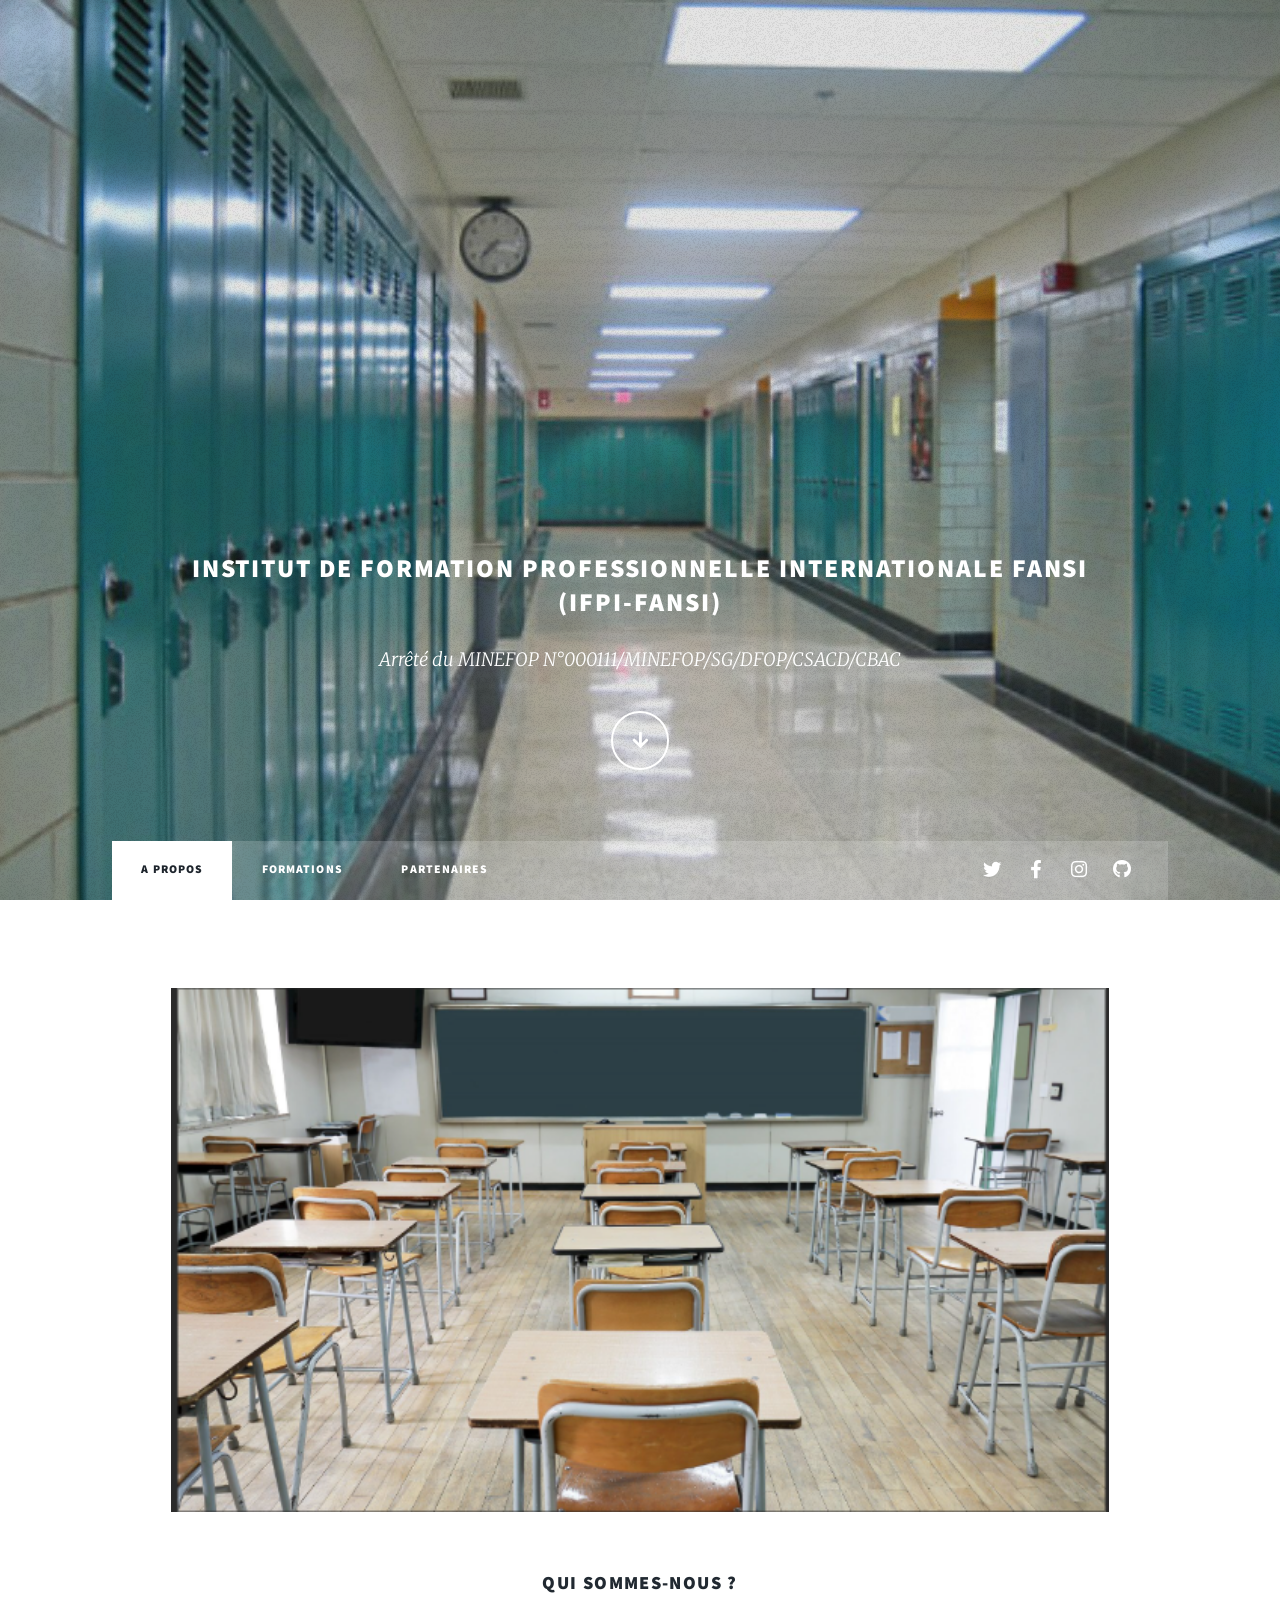
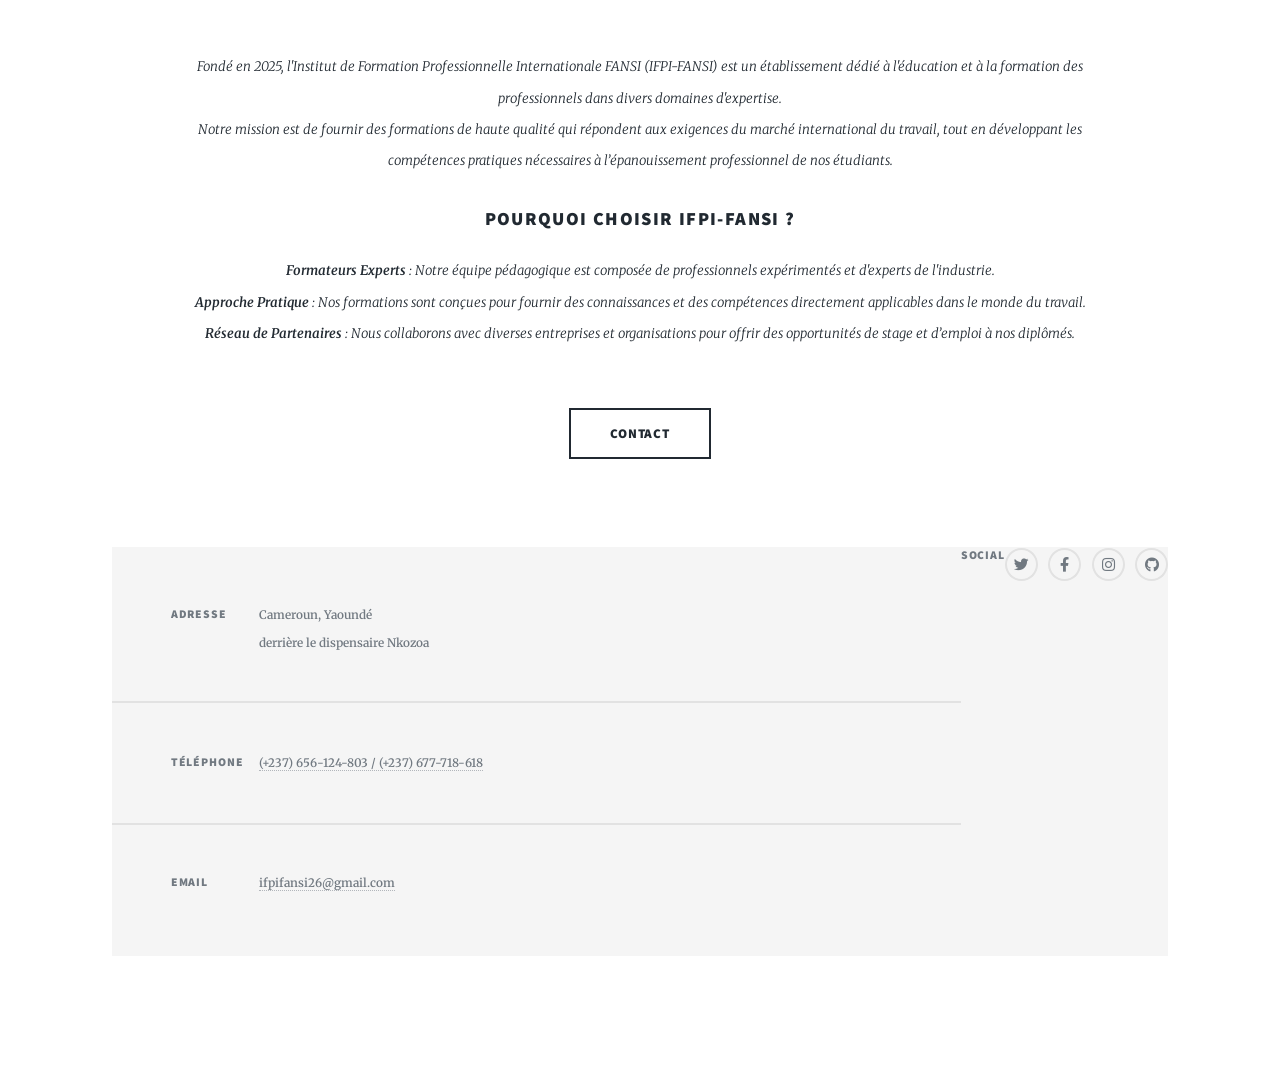
<file: index.html>
<!DOCTYPE HTML>
<!--
	Massively by HTML5 UP
	html5up.net | @ajlkn
	Free for personal and commercial use under the CCA 3.0 license (html5up.net/license)
-->
<html>
	<head>
		<title>Massively by HTML5 UP</title>
		<meta charset="utf-8" />
		<meta name="viewport" content="width=device-width, initial-scale=1, user-scalable=no" />
		<link rel="stylesheet" href="assets/css/main.css" />
		<noscript><link rel="stylesheet" href="assets/css/noscript.css" /></noscript>
	</head>
	<body class="is-preload">
		

		<!-- Wrapper -->
			<div id="wrapper" class="fade-in">

				<!-- Intro -->
					<div id="intro">
						<h2>INSTITUT DE FORMATION PROFESSIONNELLE INTERNATIONALE FANSI 
<br />
						(IFPI-FANSI)</h2>
						<p>Arrêté du MINEFOP N°000111/MINEFOP/SG/DFOP/CSACD/CBAC</p>
						<ul class="actions">
							<li><a href="#header" class="button icon solid solo fa-arrow-down scrolly">Continue</a></li>
						</ul>
					</div>

				<!-- Header -->
					<header id="header">
						<a href="index.html" class="logo">A PROPOS</a>
					</header>

				<!-- Nav -->
					<nav id="nav">
						<ul class="links">
							<li class="active"><a href="index.html">A PROPOS</a></li>
							<li><a href="generic.html">FORMATIONS</a></li>
							<li><a href="elements.html">PARTENAIRES</a></li>
						</ul>
						<ul class="icons">
							<li><a href="#" class="icon brands fa-twitter"><span class="label">Twitter</span></a></li>
							<li><a href="#" class="icon brands fa-facebook-f"><span class="label">Facebook</span></a></li>
							<li><a href="#" class="icon brands fa-instagram"><span class="label">Instagram</span></a></li>
							<li><a href="#" class="icon brands fa-github"><span class="label">GitHub</span></a></li>
						</ul>
					</nav>

				<!-- Main -->
					<div id="main">

						<!-- Featured Post -->
							<article class="post featured">
								<header class="major">
									<a href="#" class="image main"><img src="images/pic00.png" alt="" /></a>
									<h3><a href="#">Qui sommes-nous ?</a></h3>
									<p><br />Fondé en 2025, l'Institut de Formation Professionnelle Internationale FANSI (IFPI-FANSI) 
										est un établissement dédié à l'éducation et à la formation des professionnels dans divers domaines d'expertise. 
										<br />Notre mission est de fournir des formations de haute qualité qui répondent aux exigences du marché international du travail,
										 tout en développant les compétences pratiques nécessaires à l’épanouissement professionnel de nos étudiants.</p>
									<h3><a href="#">Pourquoi Choisir IFPI-FANSI ?</a></h3>
									<p><b>Formateurs Experts</b> : Notre équipe pédagogique est composée de professionnels expérimentés et d'experts de l'industrie.
<br /><b>Approche Pratique</b> : Nos formations sont conçues pour fournir des connaissances et des compétences directement applicables dans le monde du travail.
<br /><b>Réseau de Partenaires</b> : Nous collaborons avec diverses entreprises et organisations pour offrir des opportunités de stage et d’emploi à nos diplômés.</p>
										 

								</header>
								
								<ul class="actions special">
									<li><a href="#" class="button large">Contact</a></li>
								</ul>
							</article>

						<!-- Posts -->

					</div>

				<!-- Footer -->
					<footer id="footer">
							<section class="split contact">
							<section class="alt">
								<h3>Adresse</h3>
								<p><b>Cameroun, Yaoundé<br />
								derrière le dispensaire Nkozoa</b></p>
							</section>
							<section>
								<h3>Téléphone</h3>
								<p><a href="#"> <b>(+237) 656-124-803 / (+237) 677-718-618</b></a></p>
							</section>
							<section>
								<h3>Email</h3>
								<p><a href="#"><b>ifpifansi26@gmail.com</b></a></p>
							</section>
							</section>
	
					
								<h3>Social</h3>
								<ul class="icons alt">
									<li><a href="#" class="icon brands alt fa-twitter"><span class="label">Twitter</span></a></li>
									<li><a href="#" class="icon brands alt fa-facebook-f"><span class="label">Facebook</span></a></li>
									<li><a href="#" class="icon brands alt fa-instagram"><span class="label">Instagram</span></a></li>
									<li><a href="#" class="icon brands alt fa-github"><span class="label">GitHub</span></a></li>
								</ul>
							</section>
						</section>
					</footer>

				<!-- Copyright -->
					<div id="copyright">
						<ul><li>&copy; Copyright © 2025 | Designed by SEUTCHIE Ivana</li><li>Power by: <a href="https://html5up.net">HTML5 UP</a></li></ul>
					</div>

			</div>

		<!-- Scripts -->
			<script src="assets/js/jquery.min.js"></script>
			<script src="assets/js/jquery.scrollex.min.js"></script>
			<script src="assets/js/jquery.scrolly.min.js"></script>
			<script src="assets/js/browser.min.js"></script>
			<script src="assets/js/breakpoints.min.js"></script>
			<script src="assets/js/util.js"></script>
			<script src="assets/js/main.js"></script>

	</body>
</html>
</file>
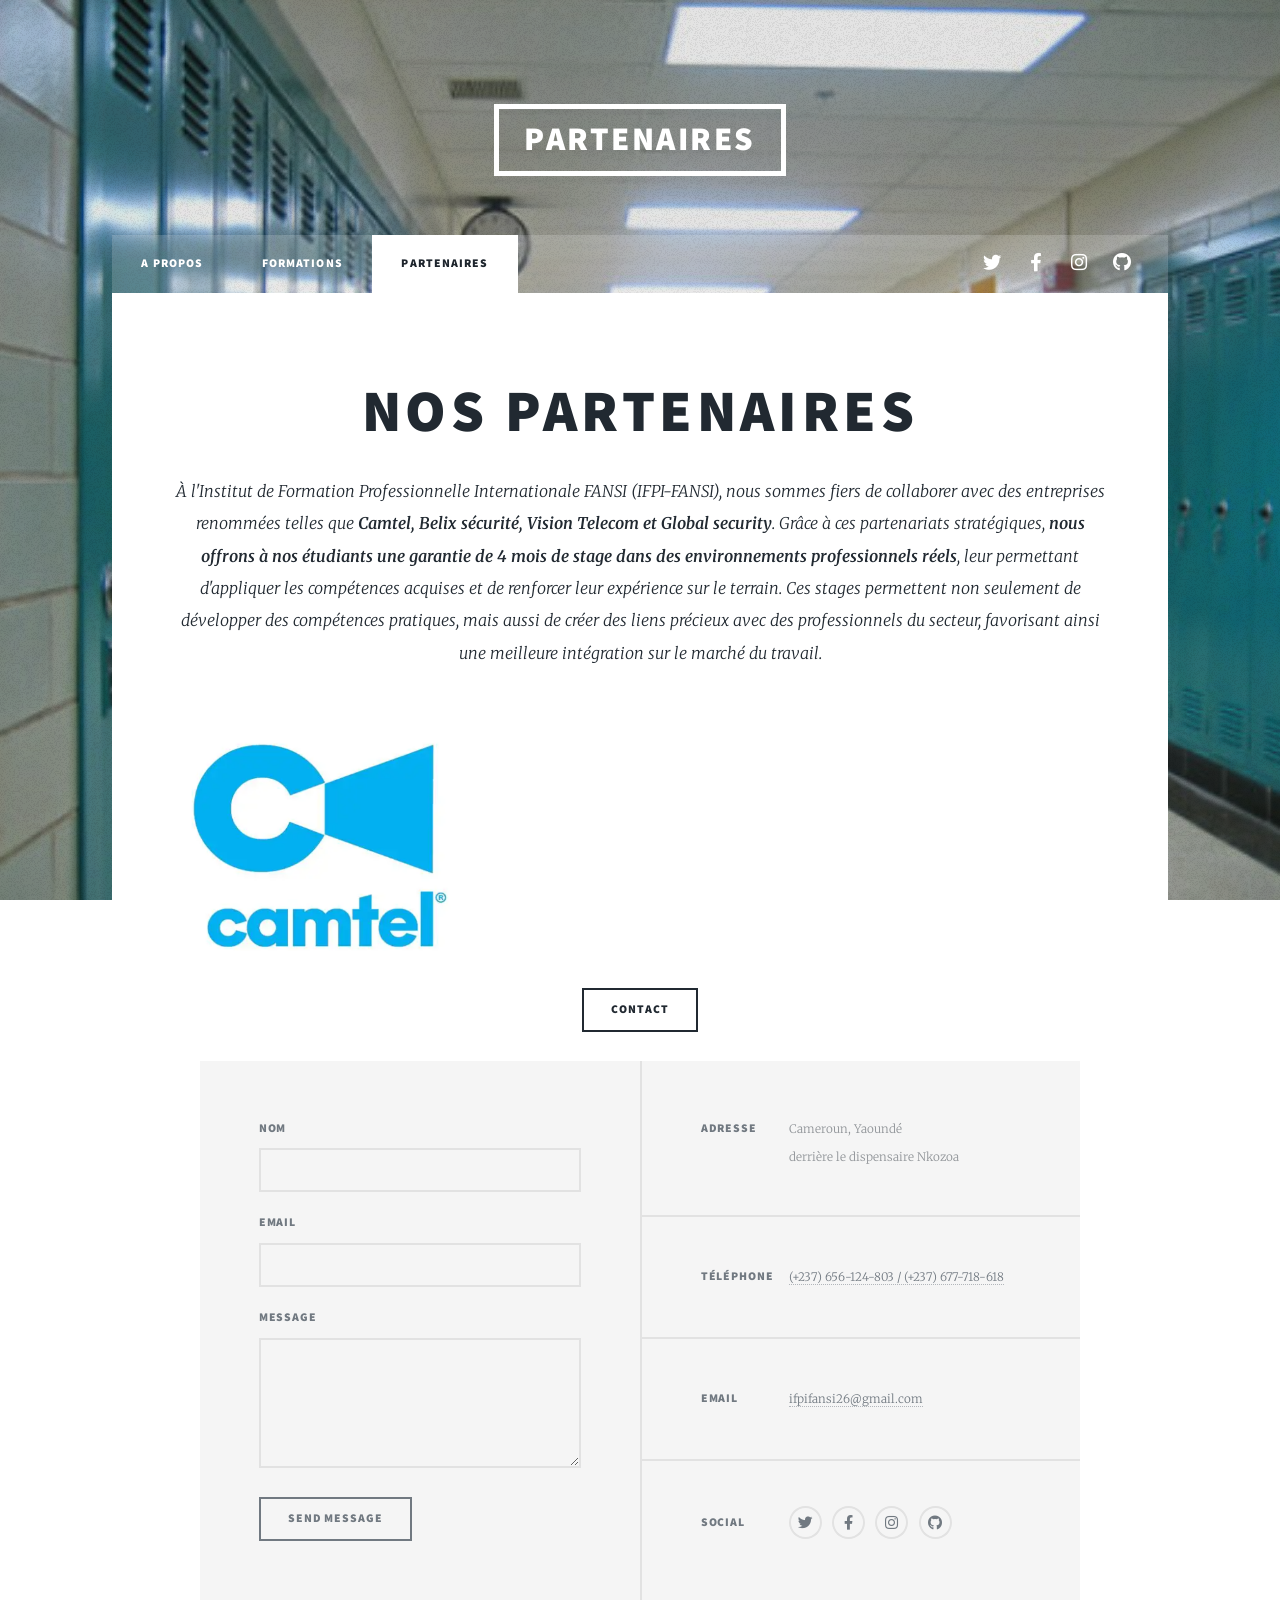
<file: elements.html>
<!DOCTYPE HTML>
<!--
	Massively by HTML5 UP
	html5up.net | @ajlkn
	Free for personal and commercial use under the CCA 3.0 license (html5up.net/license)
-->
<html>
	<head>
		<title>Elements Reference - Massively by HTML5 UP</title>
		<meta charset="utf-8" />
		<meta name="viewport" content="width=device-width, initial-scale=1, user-scalable=no" />
		<link rel="stylesheet" href="assets/css/main.css" />
		<noscript><link rel="stylesheet" href="assets/css/noscript.css" /></noscript>
	</head>
	<body class="is-preload">

		<!-- Wrapper -->
			<div id="wrapper">

				<!-- Header -->
					<header id="header">
						<a href="index.html" class="logo">Partenaires</a>
					</header>

				<!-- Nav -->
					<nav id="nav">
						<ul class="links">
							<li><a href="index.html">A PROPOS</a></li>
							<li><a href="generic.html">FORMATIONS</a></li>
							<li class="active"><a href="elements.html">PARTENAIRES</a></li>
						</ul>
						<ul class="icons">
							<li><a href="#" class="icon brands fa-twitter"><span class="label">Twitter</span></a></li>
							<li><a href="#" class="icon brands fa-facebook-f"><span class="label">Facebook</span></a></li>
							<li><a href="#" class="icon brands fa-instagram"><span class="label">Instagram</span></a></li>
							<li><a href="#" class="icon brands fa-github"><span class="label">GitHub</span></a></li>
						</ul>
					</nav>

				<!-- Main -->
					<div id="main">

						<!-- Post -->
							<section class="post">
								<header class="major">
									<h1>Nos Partenaires<br /></h1>
										<p>À l'Institut de Formation Professionnelle Internationale FANSI (IFPI-FANSI), 
											nous sommes fiers de collaborer avec des entreprises renommées telles que <b>Camtel, Belix sécurité, Vision Telecom et Global security</b>. 
											Grâce à ces partenariats stratégiques, <b>nous offrons à nos étudiants une garantie de 4 mois de stage dans des environnements professionnels réels</b>,
											 leur permettant d'appliquer les compétences acquises et de renforcer leur expérience sur le terrain. 
											 Ces stages permettent non seulement de développer des compétences pratiques, 
											 mais aussi de créer des liens précieux avec des professionnels du secteur, 
											 favorisant ainsi une meilleure intégration sur le marché du travail.
</p>

								</header>
								<a href="#" class="image fit"><img src="images/pic10.png" style="width: 30%; height: auto;" alt="" /></a>

								<!-- Text stuff -->

									
								<ul class="actions special">
										<li><a href="#" class="button">CONTACT</a></li>
									</ul>
									

				<!-- Footer -->
					<footer id="footer">
						<section>
							<form method="post" action="#">
								<div class="fields">
									<div class="field">
										<label for="name">Nom</label>
										<input type="text" name="name" id="name" />
									</div>
									<div class="field">
										<label for="email">Email</label>
										<input type="text" name="email" id="email" />
									</div>
									<div class="field">
										<label for="message">Message</label>
										<textarea name="message" id="message" rows="3"></textarea>
									</div>
								</div>
								<ul class="actions">
									<li><input type="submit" value="Send Message" /></li>
								</ul>
							</form>
						</section>
						<section class="split contact">
							<section class="alt">
								<h3>Adresse</h3>
								<p>Cameroun, Yaoundé<br />
								derrière le dispensaire Nkozoa</p>
							</section>
							<section>
								<h3>Téléphone</h3>
								<p><a href="#"> (+237) 656-124-803 / (+237) 677-718-618</a></p>
							</section>
							<section>
								<h3>Email</h3>
								<p><a href="#">ifpifansi26@gmail.com</a></p>
							</section>
							<section>
								<h3>Social</h3>
								<ul class="icons alt">
									<li><a href="#" class="icon brands alt fa-twitter"><span class="label">Twitter</span></a></li>
									<li><a href="#" class="icon brands alt fa-facebook-f"><span class="label">Facebook</span></a></li>
									<li><a href="#" class="icon brands alt fa-instagram"><span class="label">Instagram</span></a></li>
									<li><a href="#" class="icon brands alt fa-github"><span class="label">GitHub</span></a></li>
								</ul>
							</section>
						</section>
					</footer>

				<!-- Copyright -->
					<div id="copyright">
						<ul><li>&copy; Untitled</li><li>Design: <a href="https://html5up.net">HTML5 UP</a></li></ul>
					</div>

			</div>

		<!-- Scripts -->
			<script src="assets/js/jquery.min.js"></script>
			<script src="assets/js/jquery.scrollex.min.js"></script>
			<script src="assets/js/jquery.scrolly.min.js"></script>
			<script src="assets/js/browser.min.js"></script>
			<script src="assets/js/breakpoints.min.js"></script>
			<script src="assets/js/util.js"></script>
			<script src="assets/js/main.js"></script>

	</body>
</html>
</file>
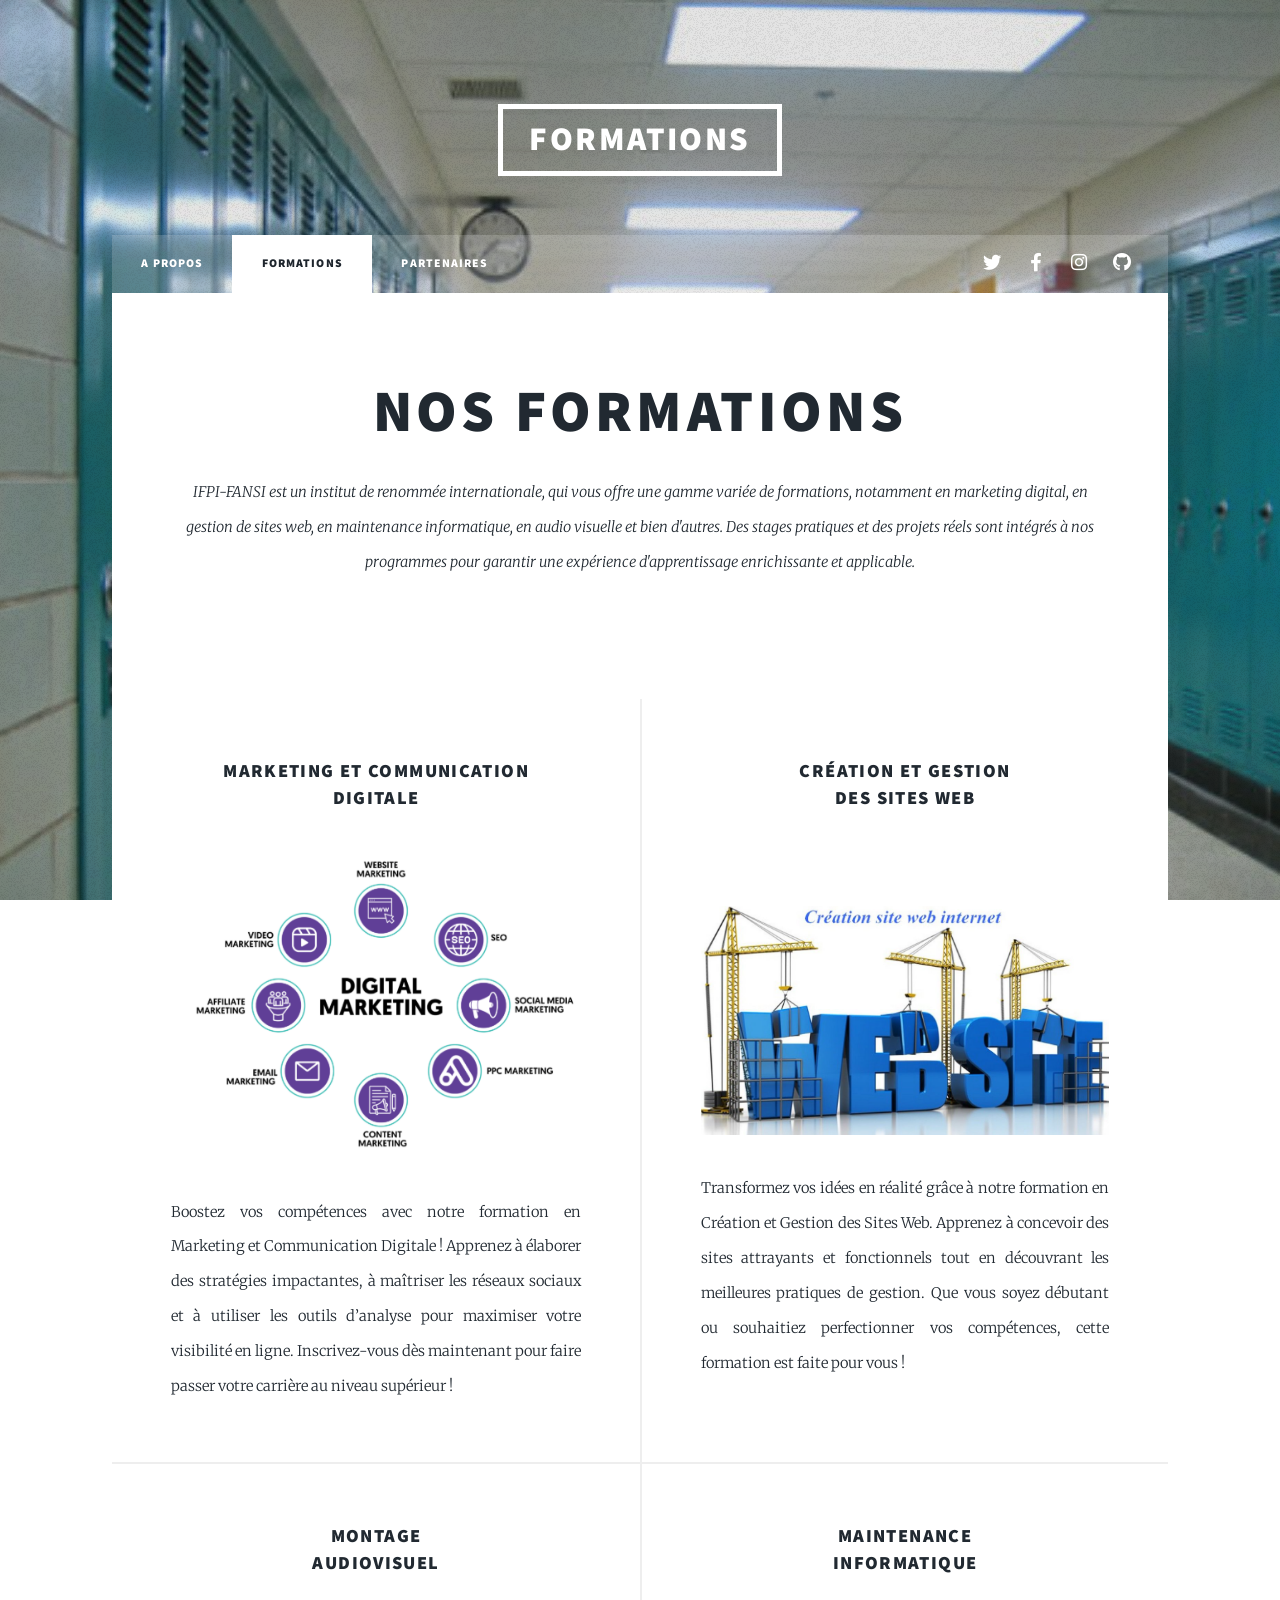
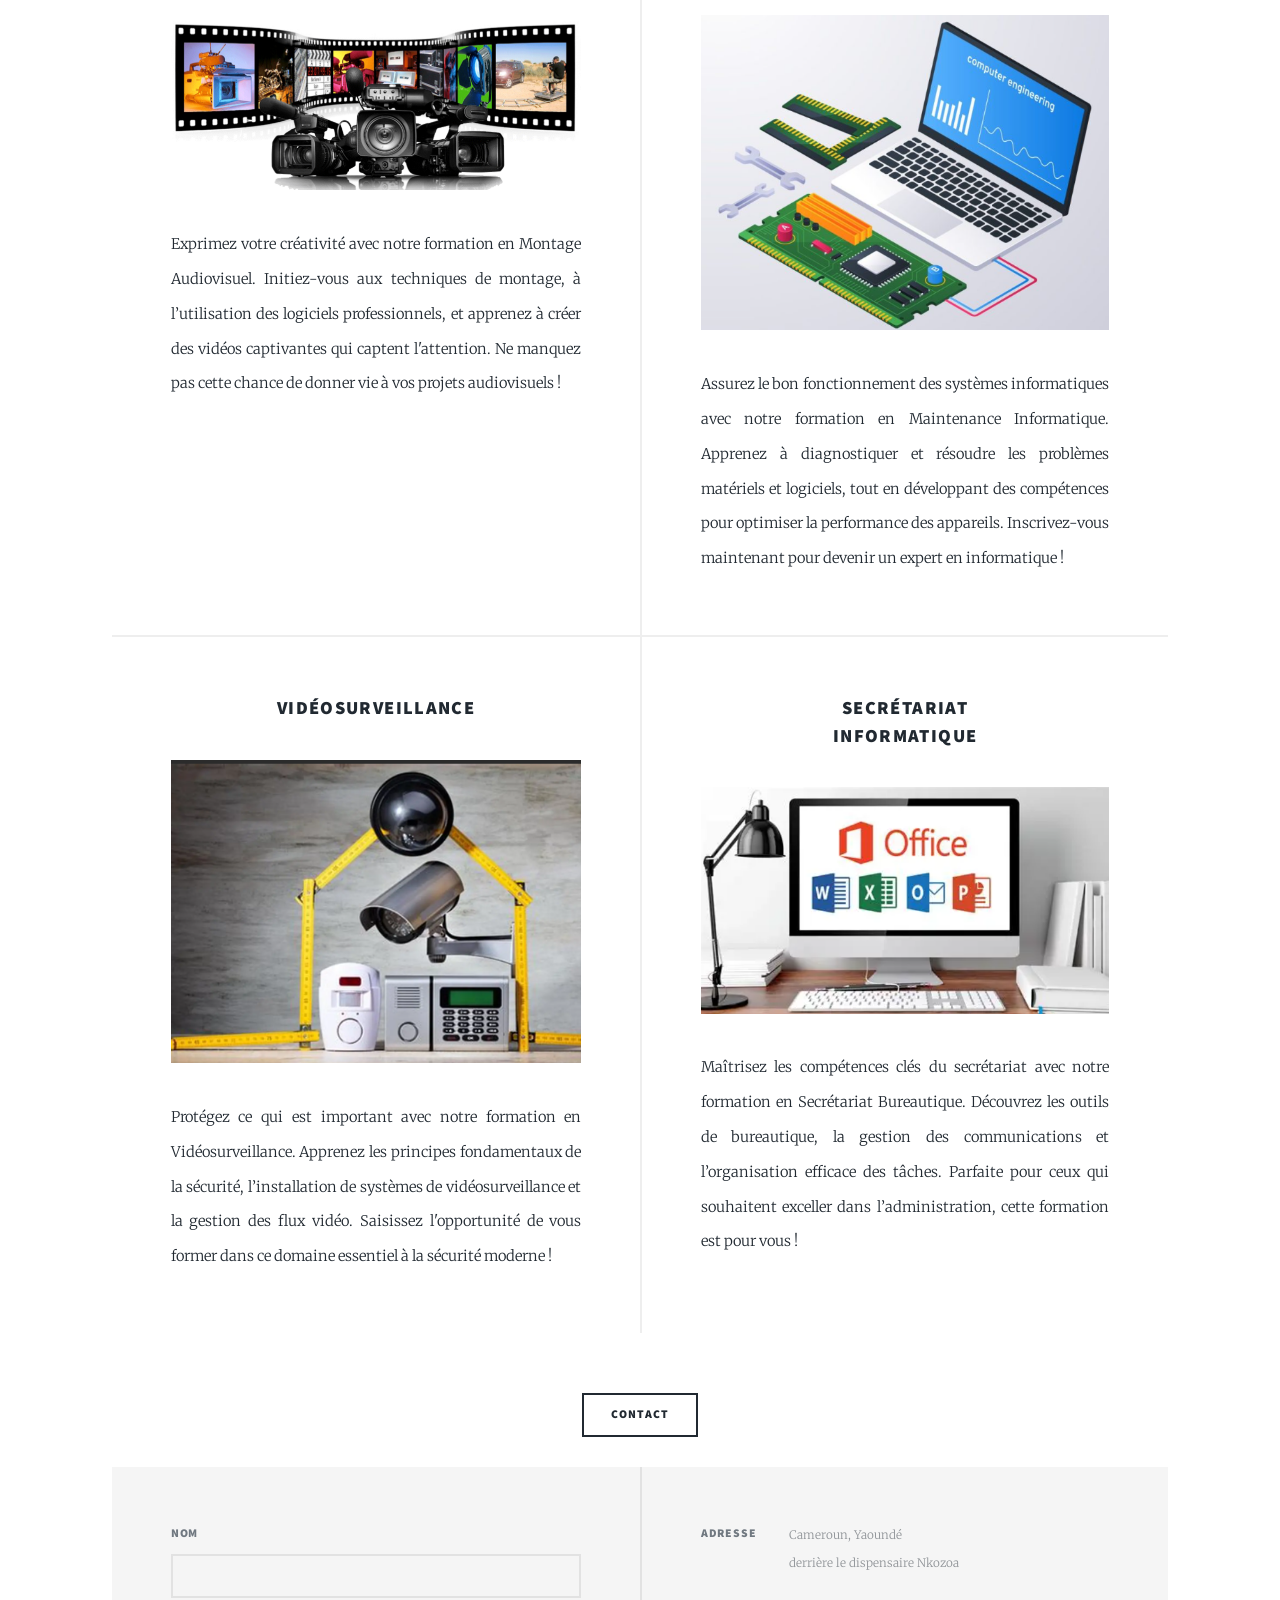
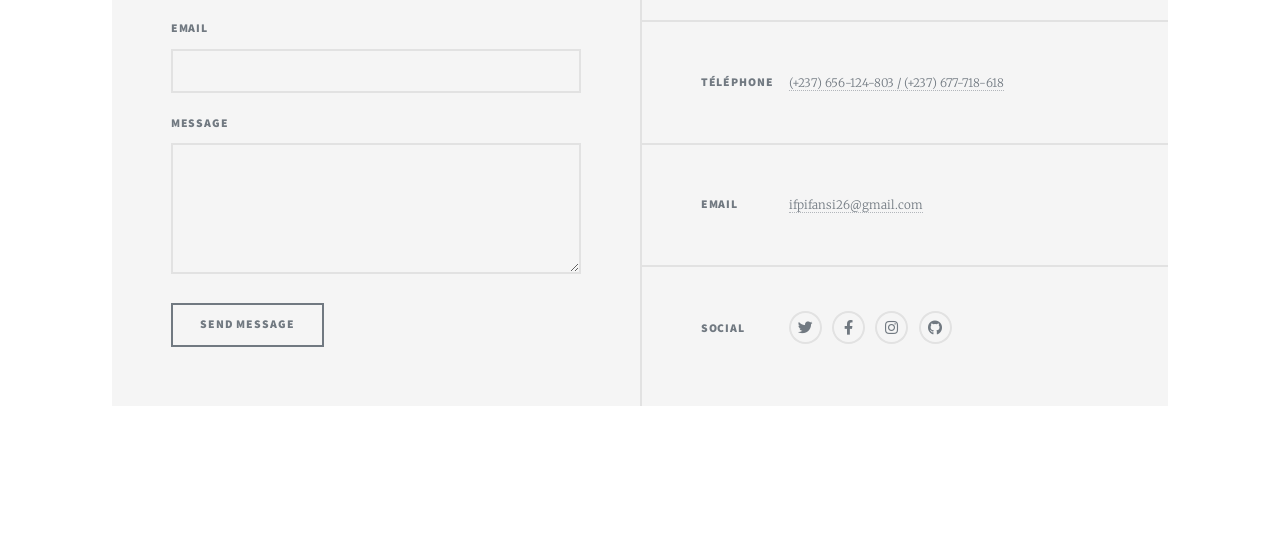
<file: generic.html>
<!DOCTYPE HTML>
<!--
	Massively by HTML5 UP
	html5up.net | @ajlkn
	Free for personal and commercial use under the CCA 3.0 license (html5up.net/license)
-->
<html>
	<head>
		<title>Generic Page - Massively by HTML5 UP</title>
		<meta charset="utf-8" />
		<meta name="viewport" content="width=device-width, initial-scale=1, user-scalable=no" />
		<link rel="stylesheet" href="assets/css/main.css" />
		<noscript><link rel="stylesheet" href="assets/css/noscript.css" /></noscript>
	</head>
	<body class="is-preload">

		<!-- Wrapper -->
			<div id="wrapper">

				<!-- Header -->
					<header id="header">
						<a href="index.html" class="logo">Formations</a>
					</header>

				<!-- Nav -->
					<nav id="nav">
						<ul class="links">
							<li><a href="index.html">A PROPOS</a></li>
							<li class="active"><a href="generic.html">FORMATIONS</a></li>
							<li><a href="elements.html">PARTENAIRES</a></li>
						</ul>
						<ul class="icons">
							<li><a href="#" class="icon brands fa-twitter"><span class="label">Twitter</span></a></li>
							<li><a href="#" class="icon brands fa-facebook-f"><span class="label">Facebook</span></a></li>
							<li><a href="#" class="icon brands fa-instagram"><span class="label">Instagram</span></a></li>
							<li><a href="#" class="icon brands fa-github"><span class="label">GitHub</span></a></li>
						</ul>
					</nav>

				<!-- Main -->
					<div id="main">

						<!-- Post -->
						 	<article class="post featured">
								<header class="major">
									<h2><a href="#">Nos formations</a></h2>
									<p>IFPI-FANSI est un institut de renommée internationale, qui vous offre une gamme variée de formations,
										 notamment en marketing digital, en gestion de sites web, en maintenance informatique, en audio visuelle et bien d'autres. 
										Des stages pratiques et des projets réels sont intégrés à nos programmes pour garantir une expérience d'apprentissage enrichissante et applicable.</p>
								</header>
							</article>

						<!-- Posts -->
							<section class="posts">
								<article>
									<header>
										<h3><a href="#">marketing et communication <br />
										digitale</a></h3>
									</header>
									<a href="#" class="image fit"><img src="images/pic02.png" alt="" /></a>
									<p>Boostez vos compétences avec notre formation en Marketing et Communication Digitale ! Apprenez à élaborer des stratégies impactantes, à maîtriser les réseaux sociaux et à utiliser les outils d’analyse pour maximiser votre visibilité en ligne. Inscrivez-vous dès maintenant pour faire passer votre carrière au niveau supérieur !</p>
				
								</article>
								<article>
									<header>
										<h3><a href="#">création et gestion <br />
										des sites web</a></h3>
										<br />
									</header>
									<a href="#" class="image fit"><img src="images/pic03.png" alt="" /></a>
									<p>Transformez vos idées en réalité grâce à notre formation en Création et Gestion des Sites Web. Apprenez à concevoir des sites attrayants et fonctionnels tout en découvrant les meilleures pratiques de gestion. Que vous soyez débutant ou souhaitiez perfectionner vos compétences, cette formation est faite pour vous !</p>
									
								</article>
								<article>
									<header>
										
										<h3><a href="#">Montage<br />
										audiovisuel</a></h3>
									</header>
									<a href="#" class="image fit"><img src="images/pic04.png" alt="" /></a>
									<p>Exprimez votre créativité avec notre formation en Montage Audiovisuel. Initiez-vous aux techniques de montage, à l’utilisation des logiciels professionnels, et apprenez à créer des vidéos captivantes qui captent l'attention. Ne manquez pas cette chance de donner vie à vos projets audiovisuels !</p>
									
								</article>
								<article>
									<header>
										
										<h3><a href="#">maintenance <br />
										informatique</a></h3>
									</header>
									<a href="#" class="image fit"><img src="images/pic05.png" alt="" /></a>
									<p>Assurez le bon fonctionnement des systèmes informatiques avec notre formation en Maintenance Informatique. Apprenez à diagnostiquer et résoudre les problèmes matériels et logiciels, tout en développant des compétences pour optimiser la performance des appareils. Inscrivez-vous maintenant pour devenir un expert en informatique !</p>
									
								</article>
								<article>
									<header>
										
										<h3><a href="#">vidéosurveillance</a></h3>
									</header>
									<a href="#" class="image fit"><img src="images/pic06.png" alt="" /></a>
									<p>Protégez ce qui est important avec notre formation en Vidéosurveillance. Apprenez les principes fondamentaux de la sécurité, l’installation de systèmes de vidéosurveillance et la gestion des flux vidéo. Saisissez l'opportunité de vous former dans ce domaine essentiel à la sécurité moderne !</p>
									
								</article>
								<article>
									<header>
										
										<h3><a href="#">Secrétariat<br />
										informatique</a></h3>
									</header>
									<a href="#" class="image fit"><img src="images/pic07.png" alt="" /></a>
									<p>Maîtrisez les compétences clés du secrétariat avec notre formation en Secrétariat Bureautique. Découvrez les outils de bureautique, la gestion des communications et l’organisation efficace des tâches. Parfaite pour ceux qui souhaitent exceller dans l’administration, cette formation est pour vous !</p>
									
								</article>
							</section>

						<!-- Footer -->
						 <ul class="actions special">
										<li><a href="#" class="button">CONTACT</a></li>
									</ul>
							
							
					</div>

				<!-- Footer -->
					<footer id="footer">
						<section>
							<form method="post" action="#">
								<div class="fields">
									<div class="field">
										<label for="name">Nom</label>
										<input type="text" name="name" id="name" />
									</div>
									<div class="field">
										<label for="email">Email</label>
										<input type="text" name="email" id="email" />
									</div>
									<div class="field">
										<label for="message">Message</label>
										<textarea name="message" id="message" rows="3"></textarea>
									</div>
								</div>
								<ul class="actions">
									<li><input type="submit" value="Send Message" /></li>
								</ul>
							</form>
						</section>
						<section class="split contact">
							<section class="alt">
								<h3>Adresse</h3>
								<p>Cameroun, Yaoundé<br />
								derrière le dispensaire Nkozoa</p>
							</section>
							<section>
								<h3>Téléphone</h3>
								<p><a href="#"> (+237) 656-124-803 / (+237) 677-718-618</a></p>
							</section>
							<section>
								<h3>Email</h3>
								<p><a href="#">ifpifansi26@gmail.com</a></p>
							</section>
							<section>
								<h3>Social</h3>
								<ul class="icons alt">
									<li><a href="#" class="icon brands alt fa-twitter"><span class="label">Twitter</span></a></li>
									<li><a href="#" class="icon brands alt fa-facebook-f"><span class="label">Facebook</span></a></li>
									<li><a href="#" class="icon brands alt fa-instagram"><span class="label">Instagram</span></a></li>
									<li><a href="#" class="icon brands alt fa-github"><span class="label">GitHub</span></a></li>
								</ul>
							</section>
						</section>
					</footer>

				<!-- Copyright -->
					<div id="copyright">
						<ul><li>&copy; Copyright © 2025 | Designed by SEUTCHIE Ivana</li><li>Power by: <a href="https://html5up.net">HTML5 UP</a></li></ul>
					</div>
			</div>

		<!-- Scripts -->
			<script src="assets/js/jquery.min.js"></script>
			<script src="assets/js/jquery.scrollex.min.js"></script>
			<script src="assets/js/jquery.scrolly.min.js"></script>
			<script src="assets/js/browser.min.js"></script>
			<script src="assets/js/breakpoints.min.js"></script>
			<script src="assets/js/util.js"></script>
			<script src="assets/js/main.js"></script>

	</body>
</html>
</file>
<file: assets/css/main.css>
@import url(fontawesome-all.min.css);
@import url("https://fonts.googleapis.com/css?family=Merriweather:300,700,300italic,700italic|Source+Sans+Pro:900");

/*
	Massively by HTML5 UP
	html5up.net | @ajlkn
	Free for personal and commercial use under the CCA 3.0 license (html5up.net/license)
*/

html, body, div, span, applet, object,
iframe, h1, h2, h3, h4, h5, h6, p, blockquote,
pre, a, abbr, acronym, address, big, cite,
code, del, dfn, em, img, ins, kbd, q, s, samp,
small, strike, strong, sub, sup, tt, var, b,
u, i, center, dl, dt, dd, ol, ul, li, fieldset,
form, label, legend, table, caption, tbody,
tfoot, thead, tr, th, td, article, aside,
canvas, details, embed, figure, figcaption,
footer, header, hgroup, menu, nav, output, ruby,
section, summary, time, mark, audio, video {
	margin: 0;
	padding: 0;
	border: 0;
	font-size: 100%;
	font: inherit;
	vertical-align: baseline;}

article, aside, details, figcaption, figure,
footer, header, hgroup, menu, nav, section {
	display: block;}
.background-color {
    background-color: #ffcc00; /* Couleur choisie */
}
body {
	line-height: 1;
}

ol, ul {
	list-style: none;
}

blockquote, q {
	quotes: none;
}

	blockquote:before, blockquote:after, q:before, q:after {
		content: '';
		content: none;
	}

table {
	border-collapse: collapse;
	border-spacing: 0;
}

body {
	-webkit-text-size-adjust: none;
}

mark {
	background-color: transparent;
	color: inherit;
}

input::-moz-focus-inner {
	border: 0;
	padding: 0;
}

input, select, textarea {
	-moz-appearance: none;
	-webkit-appearance: none;
	-ms-appearance: none;
	appearance: none;
}

/* Basic */

	@-ms-viewport {
		width: device-width;
	}

	body {
		-ms-overflow-style: scrollbar;
	}

	@media screen and (max-width: 480px) {

		html, body {
			min-width: 320px;
		}

	}

	html {
		box-sizing: border-box;
	}

	*, *:before, *:after {
		box-sizing: inherit;
	}

	body {
		background-color: #ffffff;
	}

		body.is-preload *, body.is-preload *:before, body.is-preload *:after {
			-moz-animation: none !important;
			-webkit-animation: none !important;
			-ms-animation: none !important;
			animation: none !important;
			-moz-transition: none !important;
			-webkit-transition: none !important;
			-ms-transition: none !important;
			transition: none !important;
		}

/* Type */

	html {
		font-size: 16pt;
	}

		@media screen and (max-width: 1680px) {

			html {
				font-size: 12pt;
			}

		}

		@media screen and (max-width: 1280px) {

			html {
				font-size: 11pt;
			}

		}

		@media screen and (max-width: 360px) {

			html {
				font-size: 10pt;
			}

		}

	body {
		color: #212931;
	}

	body, input, select, textarea {
		font-family: "Merriweather", Georgia, serif;
		font-weight: 300;
		font-size: 1rem;
		line-height: 2.375;
	}

	a {
		-moz-transition: color 0.2s ease-in-out, background-color 0.2s ease-in-out, border-color 0.2s ease-in-out, box-shadow 0.2s ease-in-out;
		-webkit-transition: color 0.2s ease-in-out, background-color 0.2s ease-in-out, border-color 0.2s ease-in-out, box-shadow 0.2s ease-in-out;
		-ms-transition: color 0.2s ease-in-out, background-color 0.2s ease-in-out, border-color 0.2s ease-in-out, box-shadow 0.2s ease-in-out;
		transition: color 0.2s ease-in-out, background-color 0.2s ease-in-out, border-color 0.2s ease-in-out, box-shadow 0.2s ease-in-out;
		border-bottom: dotted 1px;
		text-decoration: none;
	}

		a:hover {
			border-bottom-color: transparent;
		}

	strong, b {
		font-weight: 600;
	}

	em, i {
		font-style: italic;
	}

	p {
		text-align: justify;
		margin: 0 0 2rem 0;
	}

	h1, h2, h3, h4, h5, h6 {
		font-family: "Source Sans Pro", Helvetica, sans-serif;
		font-weight: 900;
		line-height: 1.5;
		letter-spacing: 0.075em;
		text-transform: uppercase;
		margin: 0 0 1rem 0;
	}

		h1 a, h2 a, h3 a, h4 a, h5 a, h6 a {
			border-bottom: 0;
			color: inherit;
			text-decoration: none;
		}

	h1 {
		font-size: 4rem;
		line-height: 1.1;
		margin: 0 0 2rem 0;
	}

	h2 {
		font-size: 1.75rem;
		line-height: 1.3;
		margin: 0 0 1.5rem 0;
	}

	h3 {
		font-size: 1.25rem;
		margin: 0 0 1.5rem 0;
	}

	h4 {
		font-size: 1rem;
	}

	h5 {
		font-size: 0.9rem;
	}

	h6 {
		font-size: 0.8rem;
	}

	sub {
		font-size: 0.8rem;
		position: relative;
		top: 0.5rem;
	}

	sup {
		font-size: 0.8rem;
		position: relative;
		top: -0.5rem;
	}

	blockquote {
		border-left: solid 4px;
		font-style: italic;
		margin: 0 0 2rem 0;
		padding: 0.5rem 0 0.5rem 2rem;
	}

	code {
		border: solid 2px;
		font-family: "Courier New", monospace;
		font-size: 0.9rem;
		margin: 0 0.25rem;
		padding: 0.25rem 0.65rem;
	}

	pre {
		-webkit-overflow-scrolling: touch;
		font-family: "Courier New", monospace;
		font-size: 0.9rem;
		margin: 0 0 2rem 0;
	}

		pre code {
			display: block;
			line-height: 1.75;
			padding: 1rem 1.5rem;
			overflow-x: auto;
		}

	hr {
		border: 0;
		border-bottom: solid 2px;
		margin: 3rem 0;
	}

		hr.major {
			margin: 5rem 0;
		}

	.align-left {
		text-align: left;
	}

	.align-center {
		text-align: center;
	}

	.align-right {
		text-align: right;
	}

	input, select, textarea {
		color: #212931;
	}

	a {
		color: #212931;
		border-bottom-color: rgba(33, 41, 49, 0.5);
	}

		a:hover {
			border-bottom-color: transparent;
			color: #18bfef !important;
		}

	strong, b {
		color: #212931;
	}

	h1, h2, h3, h4, h5, h6 {
		color: #212931;
	}

	blockquote {
		border-left-color: #eeeeee;
	}

	code {
		background: rgba(220, 220, 220, 0.25);
		border-color: #eeeeee;
	}

	hr {
		border-bottom-color: #eeeeee;
	}

/* Row */

	.row {
		display: flex;
		flex-wrap: wrap;
		box-sizing: border-box;
		align-items: stretch;
	}

		.row > * {
			box-sizing: border-box;
		}

		.row.gtr-uniform > * > :last-child {
			margin-bottom: 0;
		}

		.row.aln-left {
			justify-content: flex-start;
		}

		.row.aln-center {
			justify-content: center;
		}

		.row.aln-right {
			justify-content: flex-end;
		}

		.row.aln-top {
			align-items: flex-start;
		}

		.row.aln-middle {
			align-items: center;
		}

		.row.aln-bottom {
			align-items: flex-end;
		}

		.row > .imp {
			order: -1;
		}

		.row > .col-1 {
			width: 8.33333%;
		}

		.row > .off-1 {
			margin-left: 8.33333%;
		}

		.row > .col-2 {
			width: 16.66667%;
		}

		.row > .off-2 {
			margin-left: 16.66667%;
		}

		.row > .col-3 {
			width: 25%;
		}

		.row > .off-3 {
			margin-left: 25%;
		}

		.row > .col-4 {
			width: 33.33333%;
		}

		.row > .off-4 {
			margin-left: 33.33333%;
		}

		.row > .col-5 {
			width: 41.66667%;
		}

		.row > .off-5 {
			margin-left: 41.66667%;
		}

		.row > .col-6 {
			width: 50%;
		}

		.row > .off-6 {
			margin-left: 50%;
		}

		.row > .col-7 {
			width: 58.33333%;
		}

		.row > .off-7 {
			margin-left: 58.33333%;
		}

		.row > .col-8 {
			width: 66.66667%;
		}

		.row > .off-8 {
			margin-left: 66.66667%;
		}

		.row > .col-9 {
			width: 75%;
		}

		.row > .off-9 {
			margin-left: 75%;
		}

		.row > .col-10 {
			width: 83.33333%;
		}

		.row > .off-10 {
			margin-left: 83.33333%;
		}

		.row > .col-11 {
			width: 91.66667%;
		}

		.row > .off-11 {
			margin-left: 91.66667%;
		}

		.row > .col-12 {
			width: 100%;
		}

		.row > .off-12 {
			margin-left: 100%;
		}

		.row.gtr-0 {
			margin-top: 0;
			margin-left: 0rem;
		}

			.row.gtr-0 > * {
				padding: 0 0 0 0rem;
			}

			.row.gtr-0.gtr-uniform {
				margin-top: 0rem;
			}

				.row.gtr-0.gtr-uniform > * {
					padding-top: 0rem;
				}

		.row.gtr-25 {
			margin-top: 0;
			margin-left: -0.375rem;
		}

			.row.gtr-25 > * {
				padding: 0 0 0 0.375rem;
			}

			.row.gtr-25.gtr-uniform {
				margin-top: -0.375rem;
			}

				.row.gtr-25.gtr-uniform > * {
					padding-top: 0.375rem;
				}

		.row.gtr-50 {
			margin-top: 0;
			margin-left: -0.75rem;
		}

			.row.gtr-50 > * {
				padding: 0 0 0 0.75rem;
			}

			.row.gtr-50.gtr-uniform {
				margin-top: -0.75rem;
			}

				.row.gtr-50.gtr-uniform > * {
					padding-top: 0.75rem;
				}

		.row {
			margin-top: 0;
			margin-left: -1.5rem;
		}

			.row > * {
				padding: 0 0 0 1.5rem;
			}

			.row.gtr-uniform {
				margin-top: -1.5rem;
			}

				.row.gtr-uniform > * {
					padding-top: 1.5rem;
				}

		.row.gtr-150 {
			margin-top: 0;
			margin-left: -2.25rem;
		}

			.row.gtr-150 > * {
				padding: 0 0 0 2.25rem;
			}

			.row.gtr-150.gtr-uniform {
				margin-top: -2.25rem;
			}

				.row.gtr-150.gtr-uniform > * {
					padding-top: 2.25rem;
				}

		.row.gtr-200 {
			margin-top: 0;
			margin-left: -3rem;
		}

			.row.gtr-200 > * {
				padding: 0 0 0 3rem;
			}

			.row.gtr-200.gtr-uniform {
				margin-top: -3rem;
			}

				.row.gtr-200.gtr-uniform > * {
					padding-top: 3rem;
				}

		@media screen and (max-width: 1680px) {

			.row {
				display: flex;
				flex-wrap: wrap;
				box-sizing: border-box;
				align-items: stretch;
			}

				.row > * {
					box-sizing: border-box;
				}

				.row.gtr-uniform > * > :last-child {
					margin-bottom: 0;
				}

				.row.aln-left {
					justify-content: flex-start;
				}

				.row.aln-center {
					justify-content: center;
				}

				.row.aln-right {
					justify-content: flex-end;
				}

				.row.aln-top {
					align-items: flex-start;
				}

				.row.aln-middle {
					align-items: center;
				}

				.row.aln-bottom {
					align-items: flex-end;
				}

				.row > .imp-xlarge {
					order: -1;
				}

				.row > .col-1-xlarge {
					width: 8.33333%;
				}

				.row > .off-1-xlarge {
					margin-left: 8.33333%;
				}

				.row > .col-2-xlarge {
					width: 16.66667%;
				}

				.row > .off-2-xlarge {
					margin-left: 16.66667%;
				}

				.row > .col-3-xlarge {
					width: 25%;
				}

				.row > .off-3-xlarge {
					margin-left: 25%;
				}

				.row > .col-4-xlarge {
					width: 33.33333%;
				}

				.row > .off-4-xlarge {
					margin-left: 33.33333%;
				}

				.row > .col-5-xlarge {
					width: 41.66667%;
				}

				.row > .off-5-xlarge {
					margin-left: 41.66667%;
				}

				.row > .col-6-xlarge {
					width: 50%;
				}

				.row > .off-6-xlarge {
					margin-left: 50%;
				}

				.row > .col-7-xlarge {
					width: 58.33333%;
				}

				.row > .off-7-xlarge {
					margin-left: 58.33333%;
				}

				.row > .col-8-xlarge {
					width: 66.66667%;
				}

				.row > .off-8-xlarge {
					margin-left: 66.66667%;
				}

				.row > .col-9-xlarge {
					width: 75%;
				}

				.row > .off-9-xlarge {
					margin-left: 75%;
				}

				.row > .col-10-xlarge {
					width: 83.33333%;
				}

				.row > .off-10-xlarge {
					margin-left: 83.33333%;
				}

				.row > .col-11-xlarge {
					width: 91.66667%;
				}

				.row > .off-11-xlarge {
					margin-left: 91.66667%;
				}

				.row > .col-12-xlarge {
					width: 100%;
				}

				.row > .off-12-xlarge {
					margin-left: 100%;
				}

				.row.gtr-0 {
					margin-top: 0;
					margin-left: 0rem;
				}

					.row.gtr-0 > * {
						padding: 0 0 0 0rem;
					}

					.row.gtr-0.gtr-uniform {
						margin-top: 0rem;
					}

						.row.gtr-0.gtr-uniform > * {
							padding-top: 0rem;
						}

				.row.gtr-25 {
					margin-top: 0;
					margin-left: -0.375rem;
				}

					.row.gtr-25 > * {
						padding: 0 0 0 0.375rem;
					}

					.row.gtr-25.gtr-uniform {
						margin-top: -0.375rem;
					}

						.row.gtr-25.gtr-uniform > * {
							padding-top: 0.375rem;
						}

				.row.gtr-50 {
					margin-top: 0;
					margin-left: -0.75rem;
				}

					.row.gtr-50 > * {
						padding: 0 0 0 0.75rem;
					}

					.row.gtr-50.gtr-uniform {
						margin-top: -0.75rem;
					}

						.row.gtr-50.gtr-uniform > * {
							padding-top: 0.75rem;
						}

				.row {
					margin-top: 0;
					margin-left: -1.5rem;
				}

					.row > * {
						padding: 0 0 0 1.5rem;
					}

					.row.gtr-uniform {
						margin-top: -1.5rem;
					}

						.row.gtr-uniform > * {
							padding-top: 1.5rem;
						}

				.row.gtr-150 {
					margin-top: 0;
					margin-left: -2.25rem;
				}

					.row.gtr-150 > * {
						padding: 0 0 0 2.25rem;
					}

					.row.gtr-150.gtr-uniform {
						margin-top: -2.25rem;
					}

						.row.gtr-150.gtr-uniform > * {
							padding-top: 2.25rem;
						}

				.row.gtr-200 {
					margin-top: 0;
					margin-left: -3rem;
				}

					.row.gtr-200 > * {
						padding: 0 0 0 3rem;
					}

					.row.gtr-200.gtr-uniform {
						margin-top: -3rem;
					}

						.row.gtr-200.gtr-uniform > * {
							padding-top: 3rem;
						}

		}

		@media screen and (max-width: 1280px) {

			.row {
				display: flex;
				flex-wrap: wrap;
				box-sizing: border-box;
				align-items: stretch;
			}

				.row > * {
					box-sizing: border-box;
				}

				.row.gtr-uniform > * > :last-child {
					margin-bottom: 0;
				}

				.row.aln-left {
					justify-content: flex-start;
				}

				.row.aln-center {
					justify-content: center;
				}

				.row.aln-right {
					justify-content: flex-end;
				}

				.row.aln-top {
					align-items: flex-start;
				}

				.row.aln-middle {
					align-items: center;
				}

				.row.aln-bottom {
					align-items: flex-end;
				}

				.row > .imp-large {
					order: -1;
				}

				.row > .col-1-large {
					width: 8.33333%;
				}

				.row > .off-1-large {
					margin-left: 8.33333%;
				}

				.row > .col-2-large {
					width: 16.66667%;
				}

				.row > .off-2-large {
					margin-left: 16.66667%;
				}

				.row > .col-3-large {
					width: 25%;
				}

				.row > .off-3-large {
					margin-left: 25%;
				}

				.row > .col-4-large {
					width: 33.33333%;
				}

				.row > .off-4-large {
					margin-left: 33.33333%;
				}

				.row > .col-5-large {
					width: 41.66667%;
				}

				.row > .off-5-large {
					margin-left: 41.66667%;
				}

				.row > .col-6-large {
					width: 50%;
				}

				.row > .off-6-large {
					margin-left: 50%;
				}

				.row > .col-7-large {
					width: 58.33333%;
				}

				.row > .off-7-large {
					margin-left: 58.33333%;
				}

				.row > .col-8-large {
					width: 66.66667%;
				}

				.row > .off-8-large {
					margin-left: 66.66667%;
				}

				.row > .col-9-large {
					width: 75%;
				}

				.row > .off-9-large {
					margin-left: 75%;
				}

				.row > .col-10-large {
					width: 83.33333%;
				}

				.row > .off-10-large {
					margin-left: 83.33333%;
				}

				.row > .col-11-large {
					width: 91.66667%;
				}

				.row > .off-11-large {
					margin-left: 91.66667%;
				}

				.row > .col-12-large {
					width: 100%;
				}

				.row > .off-12-large {
					margin-left: 100%;
				}

				.row.gtr-0 {
					margin-top: 0;
					margin-left: 0rem;
				}

					.row.gtr-0 > * {
						padding: 0 0 0 0rem;
					}

					.row.gtr-0.gtr-uniform {
						margin-top: 0rem;
					}

						.row.gtr-0.gtr-uniform > * {
							padding-top: 0rem;
						}

				.row.gtr-25 {
					margin-top: 0;
					margin-left: -0.375rem;
				}

					.row.gtr-25 > * {
						padding: 0 0 0 0.375rem;
					}

					.row.gtr-25.gtr-uniform {
						margin-top: -0.375rem;
					}

						.row.gtr-25.gtr-uniform > * {
							padding-top: 0.375rem;
						}

				.row.gtr-50 {
					margin-top: 0;
					margin-left: -0.75rem;
				}

					.row.gtr-50 > * {
						padding: 0 0 0 0.75rem;
					}

					.row.gtr-50.gtr-uniform {
						margin-top: -0.75rem;
					}

						.row.gtr-50.gtr-uniform > * {
							padding-top: 0.75rem;
						}

				.row {
					margin-top: 0;
					margin-left: -1.5rem;
				}

					.row > * {
						padding: 0 0 0 1.5rem;
					}

					.row.gtr-uniform {
						margin-top: -1.5rem;
					}

						.row.gtr-uniform > * {
							padding-top: 1.5rem;
						}

				.row.gtr-150 {
					margin-top: 0;
					margin-left: -2.25rem;
				}

					.row.gtr-150 > * {
						padding: 0 0 0 2.25rem;
					}

					.row.gtr-150.gtr-uniform {
						margin-top: -2.25rem;
					}

						.row.gtr-150.gtr-uniform > * {
							padding-top: 2.25rem;
						}

				.row.gtr-200 {
					margin-top: 0;
					margin-left: -3rem;
				}

					.row.gtr-200 > * {
						padding: 0 0 0 3rem;
					}

					.row.gtr-200.gtr-uniform {
						margin-top: -3rem;
					}

						.row.gtr-200.gtr-uniform > * {
							padding-top: 3rem;
						}

		}

		@media screen and (max-width: 980px) {

			.row {
				display: flex;
				flex-wrap: wrap;
				box-sizing: border-box;
				align-items: stretch;
			}

				.row > * {
					box-sizing: border-box;
				}

				.row.gtr-uniform > * > :last-child {
					margin-bottom: 0;
				}

				.row.aln-left {
					justify-content: flex-start;
				}

				.row.aln-center {
					justify-content: center;
				}

				.row.aln-right {
					justify-content: flex-end;
				}

				.row.aln-top {
					align-items: flex-start;
				}

				.row.aln-middle {
					align-items: center;
				}

				.row.aln-bottom {
					align-items: flex-end;
				}

				.row > .imp-medium {
					order: -1;
				}

				.row > .col-1-medium {
					width: 8.33333%;
				}

				.row > .off-1-medium {
					margin-left: 8.33333%;
				}

				.row > .col-2-medium {
					width: 16.66667%;
				}

				.row > .off-2-medium {
					margin-left: 16.66667%;
				}

				.row > .col-3-medium {
					width: 25%;
				}

				.row > .off-3-medium {
					margin-left: 25%;
				}

				.row > .col-4-medium {
					width: 33.33333%;
				}

				.row > .off-4-medium {
					margin-left: 33.33333%;
				}

				.row > .col-5-medium {
					width: 41.66667%;
				}

				.row > .off-5-medium {
					margin-left: 41.66667%;
				}

				.row > .col-6-medium {
					width: 50%;
				}

				.row > .off-6-medium {
					margin-left: 50%;
				}

				.row > .col-7-medium {
					width: 58.33333%;
				}

				.row > .off-7-medium {
					margin-left: 58.33333%;
				}

				.row > .col-8-medium {
					width: 66.66667%;
				}

				.row > .off-8-medium {
					margin-left: 66.66667%;
				}

				.row > .col-9-medium {
					width: 75%;
				}

				.row > .off-9-medium {
					margin-left: 75%;
				}

				.row > .col-10-medium {
					width: 83.33333%;
				}

				.row > .off-10-medium {
					margin-left: 83.33333%;
				}

				.row > .col-11-medium {
					width: 91.66667%;
				}

				.row > .off-11-medium {
					margin-left: 91.66667%;
				}

				.row > .col-12-medium {
					width: 100%;
				}

				.row > .off-12-medium {
					margin-left: 100%;
				}

				.row.gtr-0 {
					margin-top: 0;
					margin-left: 0rem;
				}

					.row.gtr-0 > * {
						padding: 0 0 0 0rem;
					}

					.row.gtr-0.gtr-uniform {
						margin-top: 0rem;
					}

						.row.gtr-0.gtr-uniform > * {
							padding-top: 0rem;
						}

				.row.gtr-25 {
					margin-top: 0;
					margin-left: -0.375rem;
				}

					.row.gtr-25 > * {
						padding: 0 0 0 0.375rem;
					}

					.row.gtr-25.gtr-uniform {
						margin-top: -0.375rem;
					}

						.row.gtr-25.gtr-uniform > * {
							padding-top: 0.375rem;
						}

				.row.gtr-50 {
					margin-top: 0;
					margin-left: -0.75rem;
				}

					.row.gtr-50 > * {
						padding: 0 0 0 0.75rem;
					}

					.row.gtr-50.gtr-uniform {
						margin-top: -0.75rem;
					}

						.row.gtr-50.gtr-uniform > * {
							padding-top: 0.75rem;
						}

				.row {
					margin-top: 0;
					margin-left: -1.5rem;
				}

					.row > * {
						padding: 0 0 0 1.5rem;
					}

					.row.gtr-uniform {
						margin-top: -1.5rem;
					}

						.row.gtr-uniform > * {
							padding-top: 1.5rem;
						}

				.row.gtr-150 {
					margin-top: 0;
					margin-left: -2.25rem;
				}

					.row.gtr-150 > * {
						padding: 0 0 0 2.25rem;
					}

					.row.gtr-150.gtr-uniform {
						margin-top: -2.25rem;
					}

						.row.gtr-150.gtr-uniform > * {
							padding-top: 2.25rem;
						}

				.row.gtr-200 {
					margin-top: 0;
					margin-left: -3rem;
				}

					.row.gtr-200 > * {
						padding: 0 0 0 3rem;
					}

					.row.gtr-200.gtr-uniform {
						margin-top: -3rem;
					}

						.row.gtr-200.gtr-uniform > * {
							padding-top: 3rem;
						}

		}

		@media screen and (max-width: 736px) {

			.row {
				display: flex;
				flex-wrap: wrap;
				box-sizing: border-box;
				align-items: stretch;
			}

				.row > * {
					box-sizing: border-box;
				}

				.row.gtr-uniform > * > :last-child {
					margin-bottom: 0;
				}

				.row.aln-left {
					justify-content: flex-start;
				}

				.row.aln-center {
					justify-content: center;
				}

				.row.aln-right {
					justify-content: flex-end;
				}

				.row.aln-top {
					align-items: flex-start;
				}

				.row.aln-middle {
					align-items: center;
				}

				.row.aln-bottom {
					align-items: flex-end;
				}

				.row > .imp-small {
					order: -1;
				}

				.row > .col-1-small {
					width: 8.33333%;
				}

				.row > .off-1-small {
					margin-left: 8.33333%;
				}

				.row > .col-2-small {
					width: 16.66667%;
				}

				.row > .off-2-small {
					margin-left: 16.66667%;
				}

				.row > .col-3-small {
					width: 25%;
				}

				.row > .off-3-small {
					margin-left: 25%;
				}

				.row > .col-4-small {
					width: 33.33333%;
				}

				.row > .off-4-small {
					margin-left: 33.33333%;
				}

				.row > .col-5-small {
					width: 41.66667%;
				}

				.row > .off-5-small {
					margin-left: 41.66667%;
				}

				.row > .col-6-small {
					width: 50%;
				}

				.row > .off-6-small {
					margin-left: 50%;
				}

				.row > .col-7-small {
					width: 58.33333%;
				}

				.row > .off-7-small {
					margin-left: 58.33333%;
				}

				.row > .col-8-small {
					width: 66.66667%;
				}

				.row > .off-8-small {
					margin-left: 66.66667%;
				}

				.row > .col-9-small {
					width: 75%;
				}

				.row > .off-9-small {
					margin-left: 75%;
				}

				.row > .col-10-small {
					width: 83.33333%;
				}

				.row > .off-10-small {
					margin-left: 83.33333%;
				}

				.row > .col-11-small {
					width: 91.66667%;
				}

				.row > .off-11-small {
					margin-left: 91.66667%;
				}

				.row > .col-12-small {
					width: 100%;
				}

				.row > .off-12-small {
					margin-left: 100%;
				}

				.row.gtr-0 {
					margin-top: 0;
					margin-left: 0rem;
				}

					.row.gtr-0 > * {
						padding: 0 0 0 0rem;
					}

					.row.gtr-0.gtr-uniform {
						margin-top: 0rem;
					}

						.row.gtr-0.gtr-uniform > * {
							padding-top: 0rem;
						}

				.row.gtr-25 {
					margin-top: 0;
					margin-left: -0.375rem;
				}

					.row.gtr-25 > * {
						padding: 0 0 0 0.375rem;
					}

					.row.gtr-25.gtr-uniform {
						margin-top: -0.375rem;
					}

						.row.gtr-25.gtr-uniform > * {
							padding-top: 0.375rem;
						}

				.row.gtr-50 {
					margin-top: 0;
					margin-left: -0.75rem;
				}

					.row.gtr-50 > * {
						padding: 0 0 0 0.75rem;
					}

					.row.gtr-50.gtr-uniform {
						margin-top: -0.75rem;
					}

						.row.gtr-50.gtr-uniform > * {
							padding-top: 0.75rem;
						}

				.row {
					margin-top: 0;
					margin-left: -1.5rem;
				}

					.row > * {
						padding: 0 0 0 1.5rem;
					}

					.row.gtr-uniform {
						margin-top: -1.5rem;
					}

						.row.gtr-uniform > * {
							padding-top: 1.5rem;
						}

				.row.gtr-150 {
					margin-top: 0;
					margin-left: -2.25rem;
				}

					.row.gtr-150 > * {
						padding: 0 0 0 2.25rem;
					}

					.row.gtr-150.gtr-uniform {
						margin-top: -2.25rem;
					}

						.row.gtr-150.gtr-uniform > * {
							padding-top: 2.25rem;
						}

				.row.gtr-200 {
					margin-top: 0;
					margin-left: -3rem;
				}

					.row.gtr-200 > * {
						padding: 0 0 0 3rem;
					}

					.row.gtr-200.gtr-uniform {
						margin-top: -3rem;
					}

						.row.gtr-200.gtr-uniform > * {
							padding-top: 3rem;
						}

		}

		@media screen and (max-width: 480px) {

			.row {
				display: flex;
				flex-wrap: wrap;
				box-sizing: border-box;
				align-items: stretch;
			}

				.row > * {
					box-sizing: border-box;
				}

				.row.gtr-uniform > * > :last-child {
					margin-bottom: 0;
				}

				.row.aln-left {
					justify-content: flex-start;
				}

				.row.aln-center {
					justify-content: center;
				}

				.row.aln-right {
					justify-content: flex-end;
				}

				.row.aln-top {
					align-items: flex-start;
				}

				.row.aln-middle {
					align-items: center;
				}

				.row.aln-bottom {
					align-items: flex-end;
				}

				.row > .imp-xsmall {
					order: -1;
				}

				.row > .col-1-xsmall {
					width: 8.33333%;
				}

				.row > .off-1-xsmall {
					margin-left: 8.33333%;
				}

				.row > .col-2-xsmall {
					width: 16.66667%;
				}

				.row > .off-2-xsmall {
					margin-left: 16.66667%;
				}

				.row > .col-3-xsmall {
					width: 25%;
				}

				.row > .off-3-xsmall {
					margin-left: 25%;
				}

				.row > .col-4-xsmall {
					width: 33.33333%;
				}

				.row > .off-4-xsmall {
					margin-left: 33.33333%;
				}

				.row > .col-5-xsmall {
					width: 41.66667%;
				}

				.row > .off-5-xsmall {
					margin-left: 41.66667%;
				}

				.row > .col-6-xsmall {
					width: 50%;
				}

				.row > .off-6-xsmall {
					margin-left: 50%;
				}

				.row > .col-7-xsmall {
					width: 58.33333%;
				}

				.row > .off-7-xsmall {
					margin-left: 58.33333%;
				}

				.row > .col-8-xsmall {
					width: 66.66667%;
				}

				.row > .off-8-xsmall {
					margin-left: 66.66667%;
				}

				.row > .col-9-xsmall {
					width: 75%;
				}

				.row > .off-9-xsmall {
					margin-left: 75%;
				}

				.row > .col-10-xsmall {
					width: 83.33333%;
				}

				.row > .off-10-xsmall {
					margin-left: 83.33333%;
				}

				.row > .col-11-xsmall {
					width: 91.66667%;
				}

				.row > .off-11-xsmall {
					margin-left: 91.66667%;
				}

				.row > .col-12-xsmall {
					width: 100%;
				}

				.row > .off-12-xsmall {
					margin-left: 100%;
				}

				.row.gtr-0 {
					margin-top: 0;
					margin-left: 0rem;
				}

					.row.gtr-0 > * {
						padding: 0 0 0 0rem;
					}

					.row.gtr-0.gtr-uniform {
						margin-top: 0rem;
					}

						.row.gtr-0.gtr-uniform > * {
							padding-top: 0rem;
						}

				.row.gtr-25 {
					margin-top: 0;
					margin-left: -0.375rem;
				}

					.row.gtr-25 > * {
						padding: 0 0 0 0.375rem;
					}

					.row.gtr-25.gtr-uniform {
						margin-top: -0.375rem;
					}

						.row.gtr-25.gtr-uniform > * {
							padding-top: 0.375rem;
						}

				.row.gtr-50 {
					margin-top: 0;
					margin-left: -0.75rem;
				}

					.row.gtr-50 > * {
						padding: 0 0 0 0.75rem;
					}

					.row.gtr-50.gtr-uniform {
						margin-top: -0.75rem;
					}

						.row.gtr-50.gtr-uniform > * {
							padding-top: 0.75rem;
						}

				.row {
					margin-top: 0;
					margin-left: -1.5rem;
				}

					.row > * {
						padding: 0 0 0 1.5rem;
					}

					.row.gtr-uniform {
						margin-top: -1.5rem;
					}

						.row.gtr-uniform > * {
							padding-top: 1.5rem;
						}

				.row.gtr-150 {
					margin-top: 0;
					margin-left: -2.25rem;
				}

					.row.gtr-150 > * {
						padding: 0 0 0 2.25rem;
					}

					.row.gtr-150.gtr-uniform {
						margin-top: -2.25rem;
					}

						.row.gtr-150.gtr-uniform > * {
							padding-top: 2.25rem;
						}

				.row.gtr-200 {
					margin-top: 0;
					margin-left: -3rem;
				}

					.row.gtr-200 > * {
						padding: 0 0 0 3rem;
					}

					.row.gtr-200.gtr-uniform {
						margin-top: -3rem;
					}

						.row.gtr-200.gtr-uniform > * {
							padding-top: 3rem;
						}

		}

		@media screen and (max-width: 360px) {

			.row {
				display: flex;
				flex-wrap: wrap;
				box-sizing: border-box;
				align-items: stretch;
			}

				.row > * {
					box-sizing: border-box;
				}

				.row.gtr-uniform > * > :last-child {
					margin-bottom: 0;
				}

				.row.aln-left {
					justify-content: flex-start;
				}

				.row.aln-center {
					justify-content: center;
				}

				.row.aln-right {
					justify-content: flex-end;
				}

				.row.aln-top {
					align-items: flex-start;
				}

				.row.aln-middle {
					align-items: center;
				}

				.row.aln-bottom {
					align-items: flex-end;
				}

				.row > .imp-xxsmall {
					order: -1;
				}

				.row > .col-1-xxsmall {
					width: 8.33333%;
				}

				.row > .off-1-xxsmall {
					margin-left: 8.33333%;
				}

				.row > .col-2-xxsmall {
					width: 16.66667%;
				}

				.row > .off-2-xxsmall {
					margin-left: 16.66667%;
				}

				.row > .col-3-xxsmall {
					width: 25%;
				}

				.row > .off-3-xxsmall {
					margin-left: 25%;
				}

				.row > .col-4-xxsmall {
					width: 33.33333%;
				}

				.row > .off-4-xxsmall {
					margin-left: 33.33333%;
				}

				.row > .col-5-xxsmall {
					width: 41.66667%;
				}

				.row > .off-5-xxsmall {
					margin-left: 41.66667%;
				}

				.row > .col-6-xxsmall {
					width: 50%;
				}

				.row > .off-6-xxsmall {
					margin-left: 50%;
				}

				.row > .col-7-xxsmall {
					width: 58.33333%;
				}

				.row > .off-7-xxsmall {
					margin-left: 58.33333%;
				}

				.row > .col-8-xxsmall {
					width: 66.66667%;
				}

				.row > .off-8-xxsmall {
					margin-left: 66.66667%;
				}

				.row > .col-9-xxsmall {
					width: 75%;
				}

				.row > .off-9-xxsmall {
					margin-left: 75%;
				}

				.row > .col-10-xxsmall {
					width: 83.33333%;
				}

				.row > .off-10-xxsmall {
					margin-left: 83.33333%;
				}

				.row > .col-11-xxsmall {
					width: 91.66667%;
				}

				.row > .off-11-xxsmall {
					margin-left: 91.66667%;
				}

				.row > .col-12-xxsmall {
					width: 100%;
				}

				.row > .off-12-xxsmall {
					margin-left: 100%;
				}

				.row.gtr-0 {
					margin-top: 0;
					margin-left: 0rem;
				}

					.row.gtr-0 > * {
						padding: 0 0 0 0rem;
					}

					.row.gtr-0.gtr-uniform {
						margin-top: 0rem;
					}

						.row.gtr-0.gtr-uniform > * {
							padding-top: 0rem;
						}

				.row.gtr-25 {
					margin-top: 0;
					margin-left: -0.375rem;
				}

					.row.gtr-25 > * {
						padding: 0 0 0 0.375rem;
					}

					.row.gtr-25.gtr-uniform {
						margin-top: -0.375rem;
					}

						.row.gtr-25.gtr-uniform > * {
							padding-top: 0.375rem;
						}

				.row.gtr-50 {
					margin-top: 0;
					margin-left: -0.75rem;
				}

					.row.gtr-50 > * {
						padding: 0 0 0 0.75rem;
					}

					.row.gtr-50.gtr-uniform {
						margin-top: -0.75rem;
					}

						.row.gtr-50.gtr-uniform > * {
							padding-top: 0.75rem;
						}

				.row {
					margin-top: 0;
					margin-left: -1.5rem;
				}

					.row > * {
						padding: 0 0 0 1.5rem;
					}

					.row.gtr-uniform {
						margin-top: -1.5rem;
					}

						.row.gtr-uniform > * {
							padding-top: 1.5rem;
						}

				.row.gtr-150 {
					margin-top: 0;
					margin-left: -2.25rem;
				}

					.row.gtr-150 > * {
						padding: 0 0 0 2.25rem;
					}

					.row.gtr-150.gtr-uniform {
						margin-top: -2.25rem;
					}

						.row.gtr-150.gtr-uniform > * {
							padding-top: 2.25rem;
						}

				.row.gtr-200 {
					margin-top: 0;
					margin-left: -3rem;
				}

					.row.gtr-200 > * {
						padding: 0 0 0 3rem;
					}

					.row.gtr-200.gtr-uniform {
						margin-top: -3rem;
					}

						.row.gtr-200.gtr-uniform > * {
							padding-top: 3rem;
						}

		}

/* Box */

	.box {
		border: solid 2px;
		margin-bottom: 2rem;
		padding: 1.5rem;
	}

		.box > :last-child,
		.box > :last-child > :last-child,
		.box > :last-child > :last-child > :last-child {
			margin-bottom: 0;
		}

		.box.alt {
			border: 0;
			border-radius: 0;
			padding: 0;
		}

	.box {
		border-color: #eeeeee;
	}

/* Button */

	input[type="submit"],
	input[type="reset"],
	input[type="button"],
	button,
	.button {
		-moz-appearance: none;
		-webkit-appearance: none;
		-ms-appearance: none;
		appearance: none;
		-moz-transition: background-color 0.2s ease-in-out, box-shadow 0.2s ease-in-out, color 0.2s ease-in-out;
		-webkit-transition: background-color 0.2s ease-in-out, box-shadow 0.2s ease-in-out, color 0.2s ease-in-out;
		-ms-transition: background-color 0.2s ease-in-out, box-shadow 0.2s ease-in-out, color 0.2s ease-in-out;
		transition: background-color 0.2s ease-in-out, box-shadow 0.2s ease-in-out, color 0.2s ease-in-out;
		border: 0;
		border-radius: 0;
		cursor: pointer;
		display: inline-block;
		font-family: "Source Sans Pro", Helvetica, sans-serif;
		font-size: 0.8rem;
		font-weight: 900;
		letter-spacing: 0.075em;
		height: 3rem;
		line-height: 3rem;
		padding: 0 2rem;
		text-align: center;
		text-decoration: none;
		text-transform: uppercase;
		white-space: nowrap;
	}

		input[type="submit"].icon:before,
		input[type="reset"].icon:before,
		input[type="button"].icon:before,
		button.icon:before,
		.button.icon:before {
			margin-right: 0.5rem;
		}

		input[type="submit"].icon.solo,
		input[type="reset"].icon.solo,
		input[type="button"].icon.solo,
		button.icon.solo,
		.button.icon.solo {
			position: relative;
			width: 4rem;
			height: 4rem;
			line-height: 4rem;
			border-radius: 4rem;
			text-indent: 4rem;
			overflow: hidden;
			padding: 0;
			white-space: nowrap;
		}

			input[type="submit"].icon.solo:before,
			input[type="reset"].icon.solo:before,
			input[type="button"].icon.solo:before,
			button.icon.solo:before,
			.button.icon.solo:before {
				position: absolute;
				display: block;
				top: 0;
				left: 0;
				width: inherit;
				height: inherit;
				line-height: inherit;
				font-size: 1.25rem;
				margin-right: 0;
				text-align: center;
				text-indent: 0;
			}

		input[type="submit"].fit,
		input[type="reset"].fit,
		input[type="button"].fit,
		button.fit,
		.button.fit {
			width: 100%;
		}

		input[type="submit"].small,
		input[type="reset"].small,
		input[type="button"].small,
		button.small,
		.button.small {
			font-size: 0.7rem;
			height: 2.5rem;
			line-height: 2.5rem;
			padding: 0 1.5rem;
		}

		input[type="submit"].large,
		input[type="reset"].large,
		input[type="button"].large,
		button.large,
		.button.large {
			font-size: 0.9rem;
			height: 3.5rem;
			line-height: 3.5rem;
			padding: 0 2.75rem;
		}

		@media screen and (max-width: 980px) {

			input[type="submit"],
			input[type="reset"],
			input[type="button"],
			button,
			.button {
				font-size: 0.9rem;
				height: 3.25rem;
				line-height: 3.25rem;
			}

				input[type="submit"].large,
				input[type="reset"].large,
				input[type="button"].large,
				button.large,
				.button.large {
					font-size: 1rem;
					height: 3.75rem;
					line-height: 3.75rem;
				}

		}

		input[type="submit"].disabled, input[type="submit"]:disabled,
		input[type="reset"].disabled,
		input[type="reset"]:disabled,
		input[type="button"].disabled,
		input[type="button"]:disabled,
		button.disabled,
		button:disabled,
		.button.disabled,
		.button:disabled {
			pointer-events: none;
			opacity: 0.25;
		}

	input[type="submit"],
	input[type="reset"],
	input[type="button"],
	button,
	.button {
		background-color: transparent;
		box-shadow: inset 0 0 0 2px #212931;
		color: #212931 !important;
	}

		input[type="submit"]:hover,
		input[type="reset"]:hover,
		input[type="button"]:hover,
		button:hover,
		.button:hover {
			box-shadow: inset 0 0 0 2px #18bfef;
			color: #18bfef !important;
		}

		input[type="submit"].primary,
		input[type="reset"].primary,
		input[type="button"].primary,
		button.primary,
		.button.primary {
			background-color: #212931;
			box-shadow: none;
			color: #ffffff !important;
		}

			input[type="submit"].primary:hover,
			input[type="reset"].primary:hover,
			input[type="button"].primary:hover,
			button.primary:hover,
			.button.primary:hover {
				background-color: #18bfef;
			}

/* Form */

	form {
		margin: 0 0 2rem 0;
	}

		form > :last-child {
			margin-bottom: 0;
		}

		form > .fields {
			display: -moz-flex;
			display: -webkit-flex;
			display: -ms-flex;
			display: flex;
			-moz-flex-wrap: wrap;
			-webkit-flex-wrap: wrap;
			-ms-flex-wrap: wrap;
			flex-wrap: wrap;
			width: calc(100% + 3rem);
			margin: -1.5rem 0 2rem -1.5rem;
		}

			form > .fields > .field {
				-moz-flex-grow: 0;
				-webkit-flex-grow: 0;
				-ms-flex-grow: 0;
				flex-grow: 0;
				-moz-flex-shrink: 0;
				-webkit-flex-shrink: 0;
				-ms-flex-shrink: 0;
				flex-shrink: 0;
				padding: 1.5rem 0 0 1.5rem;
				width: calc(100% - 1.5rem);
			}

				form > .fields > .field.half {
					width: calc(50% - 0.75rem);
				}

				form > .fields > .field.third {
					width: calc(100%/3 - 0.5rem);
				}

				form > .fields > .field.quarter {
					width: calc(25% - 0.375rem);
				}

		@media screen and (max-width: 480px) {

			form > .fields {
				width: calc(100% + 3rem);
				margin: -1.5rem 0 2rem -1.5rem;
			}

				form > .fields > .field {
					padding: 1.5rem 0 0 1.5rem;
					width: calc(100% - 1.5rem);
				}

					form > .fields > .field.half {
						width: calc(100% - 1.5rem);
					}

					form > .fields > .field.third {
						width: calc(100% - 1.5rem);
					}

					form > .fields > .field.quarter {
						width: calc(100% - 1.5rem);
					}

		}

	label {
		display: block;
		font-family: "Source Sans Pro", Helvetica, sans-serif;
		font-weight: 900;
		line-height: 1.5;
		letter-spacing: 0.075em;
		font-size: 0.8rem;
		text-transform: uppercase;
		margin: 0 0 0.75rem 0;
	}

		@media screen and (max-width: 980px) {

			label {
				font-size: 0.9rem;
			}

		}

	input[type="text"],
	input[type="password"],
	input[type="email"],
	select,
	textarea {
		-moz-appearance: none;
		-webkit-appearance: none;
		-ms-appearance: none;
		appearance: none;
		background: transparent;
		border-radius: 0;
		border: solid 2px;
		color: inherit;
		display: block;
		outline: 0;
		padding: 0 1rem;
		text-decoration: none;
		width: 100%;
	}

		input[type="text"]:invalid,
		input[type="password"]:invalid,
		input[type="email"]:invalid,
		select:invalid,
		textarea:invalid {
			box-shadow: none;
		}

	select {
		background-size: 1.25rem;
		background-repeat: no-repeat;
		background-position: calc(100% - 1rem) center;
		height: 3rem;
		padding-right: 3rem;
		text-overflow: ellipsis;
	}

		select:focus::-ms-value {
			background-color: transparent;
		}

		select::-ms-expand {
			display: none;
		}

	input[type="text"],
	input[type="password"],
	input[type="email"],
	select {
		height: 3rem;
	}

	textarea {
		padding: 0.75rem 1rem;
	}

	input[type="checkbox"],
	input[type="radio"] {
		-moz-appearance: none;
		-webkit-appearance: none;
		-ms-appearance: none;
		appearance: none;
		display: block;
		float: left;
		margin-right: -2rem;
		opacity: 0;
		width: 1rem;
		z-index: -1;
	}

		input[type="checkbox"] + label,
		input[type="radio"] + label {
			text-decoration: none;
			cursor: pointer;
			display: inline-block;
			font-size: 1rem;
			letter-spacing: 0;
			font-family: "Merriweather", Georgia, serif;
			text-transform: none;
			font-weight: 300;
			padding-left: 2.8rem;
			padding-right: 1rem;
			position: relative;
		}

			input[type="checkbox"] + label:before,
			input[type="radio"] + label:before {
				-moz-osx-font-smoothing: grayscale;
				-webkit-font-smoothing: antialiased;
				display: inline-block;
				font-style: normal;
				font-variant: normal;
				text-rendering: auto;
				line-height: 1;
				text-transform: none !important;
				font-family: 'Font Awesome 5 Free';
				font-weight: 900;
			}

			input[type="checkbox"] + label:before,
			input[type="radio"] + label:before {
				border-radius: 0;
				border: solid 2px;
				content: '';
				display: inline-block;
				font-size: 0.8rem;
				height: 1.8rem;
				left: 0;
				line-height: 1.65rem;
				position: absolute;
				text-align: center;
				top: -0.125rem;
				width: 1.8rem;
			}

		input[type="checkbox"]:checked + label:before,
		input[type="radio"]:checked + label:before {
			content: '\f00c';
		}

	input[type="checkbox"] + label:before {
		border-radius: 0;
	}

	input[type="radio"] + label:before {
		border-radius: 100%;
	}

	::-webkit-input-placeholder {
		opacity: 1.0;
	}

	:-moz-placeholder {
		opacity: 1.0;
	}

	::-moz-placeholder {
		opacity: 1.0;
	}

	:-ms-input-placeholder {
		opacity: 1.0;
	}

	label {
		color: #212931;
	}

	input[type="text"],
	input[type="password"],
	input[type="email"],
	select,
	textarea {
		border-color: #ffffff;
	}

		input[type="text"]:focus,
		input[type="password"]:focus,
		input[type="email"]:focus,
		select:focus,
		textarea:focus {
			border-color: #18bfef;
		}

	select {
		background-image: url("data:image/svg+xml;charset=utf8,%3Csvg xmlns='http://www.w3.org/2000/svg' width='40' height='40' preserveAspectRatio='none' viewBox='0 0 40 40'%3E%3Cpath d='M9.4,12.3l10.4,10.4l10.4-10.4c0.2-0.2,0.5-0.4,0.9-0.4c0.3,0,0.6,0.1,0.9,0.4l3.3,3.3c0.2,0.2,0.4,0.5,0.4,0.9 c0,0.4-0.1,0.6-0.4,0.9L20.7,31.9c-0.2,0.2-0.5,0.4-0.9,0.4c-0.3,0-0.6-0.1-0.9-0.4L4.3,17.3c-0.2-0.2-0.4-0.5-0.4-0.9 c0-0.4,0.1-0.6,0.4-0.9l3.3-3.3c0.2-0.2,0.5-0.4,0.9-0.4S9.1,12.1,9.4,12.3z' fill='%23eeeeee' /%3E%3C/svg%3E");
	}

		select option {
			background-color: #ffffff;
			color: #212931;
		}

	.select-wrapper:before {
		color: #eeeeee;
	}

	input[type="checkbox"] + label,
	input[type="radio"] + label {
		color: #212931;
	}

		input[type="checkbox"] + label:before,
		input[type="radio"] + label:before {
			border-color: #eeeeee;
		}

	input[type="checkbox"]:checked + label:before,
	input[type="radio"]:checked + label:before {
		background-color: #212931;
		border-color: #212931;
		color: #ffffff;
	}

	input[type="checkbox"]:focus + label:before,
	input[type="radio"]:focus + label:before {
		border-color: #18bfef;
	}

	::-webkit-input-placeholder {
		color: #909498 !important;
	}

	:-moz-placeholder {
		color: #909498 !important;
	}

	::-moz-placeholder {
		color: #909498 !important;
	}

	:-ms-input-placeholder {
		color: #909498 !important;
	}

	.formerize-placeholder {
		color: #909498 !important;
	}

/* Icon */

	.icon {
		text-decoration: none;
		border-bottom: none;
		position: relative;
	}

		.icon:before {
			-moz-osx-font-smoothing: grayscale;
			-webkit-font-smoothing: antialiased;
			display: inline-block;
			font-style: normal;
			font-variant: normal;
			text-rendering: auto;
			line-height: 1;
			text-transform: none !important;
			font-family: 'Font Awesome 5 Free';
			font-weight: 400;
		}

		.icon > .label {
			display: none;
		}

		.icon:before {
			line-height: inherit;
		}

		.icon.solid:before {
			font-weight: 900;
		}

		.icon.brands:before {
			font-family: 'Font Awesome 5 Brands';
		}

/* Image */

	.image {
		border: 0;
		display: inline-block;
		position: relative;
	}

		.image img {
			display: block;
		}

		.image.left, .image.right {
			max-width: 40%;
		}

			.image.left img, .image.right img {
				width: 100%;
			}

		.image.left {
			float: left;
			margin: 0 2rem 2rem 0;
			top: 0.75rem;
		}

		.image.right {
			float: right;
			margin: 0 0 2rem 2rem;
			top: 0.75rem;
		}

		.image.fit {
			display: block;
			margin: 2.5rem 0;
			width: 100%;
		}

			.image.fit:first-child {
				margin-top: 0;
			}

			.image.fit img {
				width: 100%;
			}

		.image.main {
			display: block;
			margin: 4rem 0;
			width: 100%;
		}

			.image.main:first-child {
				margin-top: 0;
			}

			.image.main img {
				width: 100%;
			}

		@media screen and (max-width: 736px) {

			.image.fit {
				margin: 2rem 0;
			}

			.image.main {
				margin: 2rem 0;
			}

		}

	a.image {
		overflow: hidden;
	}

		a.image img {
			-moz-transition: -moz-transform 0.2s ease-out;
			-webkit-transition: -webkit-transform 0.2s ease-out;
			-ms-transition: -ms-transform 0.2s ease-out;
			transition: transform 0.2s ease-out;
		}

		a.image:hover img {
			-moz-transform: scale(1.05);
			-webkit-transform: scale(1.05);
			-ms-transform: scale(1.05);
			transform: scale(1.05);
		}

/* Actions */

	ul.actions {
		display: -moz-flex;
		display: -webkit-flex;
		display: -ms-flex;
		display: flex;
		cursor: default;
		list-style: none;
		margin-left: -1rem;
		padding-left: 0;
	}

		ul.actions li {
			padding: 0 0 0 1rem;
			vertical-align: middle;
		}

		ul.actions.special {
			-moz-justify-content: center;
			-webkit-justify-content: center;
			-ms-justify-content: center;
			justify-content: center;
			width: 100%;
			margin-left: 0;
		}

			ul.actions.special li:first-child {
				padding-left: 0;
			}

		ul.actions.stacked {
			-moz-flex-direction: column;
			-webkit-flex-direction: column;
			-ms-flex-direction: column;
			flex-direction: column;
			margin-left: 0;
		}

			ul.actions.stacked li {
				padding: 1.3rem 0 0 0;
			}

				ul.actions.stacked li:first-child {
					padding-top: 0;
				}

		ul.actions.fit {
			width: calc(100% + 1rem);
		}

			ul.actions.fit li {
				-moz-flex-grow: 1;
				-webkit-flex-grow: 1;
				-ms-flex-grow: 1;
				flex-grow: 1;
				-moz-flex-shrink: 1;
				-webkit-flex-shrink: 1;
				-ms-flex-shrink: 1;
				flex-shrink: 1;
				width: 100%;
			}

				ul.actions.fit li > * {
					width: 100%;
				}

			ul.actions.fit.stacked {
				width: 100%;
			}

		@media screen and (max-width: 480px) {

			ul.actions:not(.fixed) {
				-moz-flex-direction: column;
				-webkit-flex-direction: column;
				-ms-flex-direction: column;
				flex-direction: column;
				margin-left: 0;
				width: 100% !important;
			}

				ul.actions:not(.fixed) li {
					-moz-flex-grow: 1;
					-webkit-flex-grow: 1;
					-ms-flex-grow: 1;
					flex-grow: 1;
					-moz-flex-shrink: 1;
					-webkit-flex-shrink: 1;
					-ms-flex-shrink: 1;
					flex-shrink: 1;
					padding: 1rem 0 0 0;
					text-align: center;
					width: 100%;
				}

					ul.actions:not(.fixed) li > * {
						width: 100%;
					}

					ul.actions:not(.fixed) li:first-child {
						padding-top: 0;
					}

					ul.actions:not(.fixed) li input[type="submit"],
					ul.actions:not(.fixed) li input[type="reset"],
					ul.actions:not(.fixed) li input[type="button"],
					ul.actions:not(.fixed) li button,
					ul.actions:not(.fixed) li .button {
						width: 100%;
					}

						ul.actions:not(.fixed) li input[type="submit"].icon:before,
						ul.actions:not(.fixed) li input[type="reset"].icon:before,
						ul.actions:not(.fixed) li input[type="button"].icon:before,
						ul.actions:not(.fixed) li button.icon:before,
						ul.actions:not(.fixed) li .button.icon:before {
							margin-left: -0.5rem;
						}

		}

/* Icons */

	ul.icons {
		cursor: default;
		list-style: none;
		padding-left: 0;
	}

		ul.icons li {
			display: inline-block;
			padding: 0 0.5rem 0 0;
			vertical-align: middle;
		}

			ul.icons li:last-child {
				padding-right: 0;
			}

			ul.icons li .icon:before {
				width: 2.25rem;
				height: 2.25rem;
				line-height: 2.25rem;
				display: inline-block;
				text-align: center;
				border-radius: 100%;
				font-size: 1.25rem;
			}

		ul.icons.alt li .icon:before {
			-moz-transition: color 0.2s ease-in-out, background-color 0.2s ease-in-out, border-color 0.2s ease-in-out, box-shadow 0.2s ease-in-out;
			-webkit-transition: color 0.2s ease-in-out, background-color 0.2s ease-in-out, border-color 0.2s ease-in-out, box-shadow 0.2s ease-in-out;
			-ms-transition: color 0.2s ease-in-out, background-color 0.2s ease-in-out, border-color 0.2s ease-in-out, box-shadow 0.2s ease-in-out;
			transition: color 0.2s ease-in-out, background-color 0.2s ease-in-out, border-color 0.2s ease-in-out, box-shadow 0.2s ease-in-out;
			font-size: 1rem;
		}

/* List */

	ol {
		list-style: decimal;
		margin: 0 0 2rem 0;
		padding-left: 1.25rem;
	}

		ol li {
			padding-left: 0.25rem;
		}

	ul {
		list-style: disc;
		margin: 0 0 2rem 0;
		padding-left: 1rem;
	}

		ul li {
			padding-left: 0.5rem;
		}

		ul.divided {
			list-style: none;
			padding-left: 0;
		}

			ul.divided li {
				border-top: solid 1px;
				padding: 0.5rem 0;
			}

				ul.divided li:first-child {
					border-top: 0;
					padding-top: 0;
				}

	dl {
		margin: 0 0 2rem 0;
	}

		dl dt {
			display: block;
			font-weight: 600;
			margin: 0 0 1rem 0;
		}

		dl dd {
			margin-left: 2rem;
		}

	ul.divided li {
		border-top-color: #eeeeee;
	}

	ul.icons li a.icon:hover:before {
		color: #18bfef;
	}

	ul.icons.alt li .icon:before {
		box-shadow: inset 0 0 0 2px #eeeeee;
	}

	ul.icons.alt li a.icon:hover:before {
		box-shadow: inset 0 0 0 2px #18bfef;
	}

/* Section/Article */

	section.special, article.special {
		text-align: center;
	}

	header {
		cursor: default;
	}

		header > .date {
			display: block;
			font-size: 0.8rem;
			height: 1;
			margin: 0 0 1rem 0;
			position: relative;
		}

		header > p {
			font-style: italic;
		}

		header > h1 + p {
			font-size: 1.1rem;
			margin-top: -0.5rem;
			line-height: 2;
		}

		header > h2 + p {
			font-size: 1rem;
			margin-top: -0.75rem;
		}

		header > h3 + p {
			font-size: 0.9rem;
			margin-top: -0.75rem;
		}

		header > h4 + p {
			font-size: 0.8rem;
			margin-top: -0.75rem;
		}

		header.major {
			margin: 0 0 4rem 0;
			text-align: center;
		}

			header.major > :last-child {
				margin-bottom: 0;
			}

			header.major > p {
				margin-top: 0;
				text-align: center;
			}

			header.major > .date {
				font-size: 1rem;
				margin: 0 0 4rem 0;
			}

				header.major > .date:before, header.major > .date:after {
					content: '';
					display: block;
					position: absolute;
					top: 50%;
					width: calc(50% - 6rem);
					border-top: solid 2px;
				}

				header.major > .date:before {
					left: 0;
				}

				header.major > .date:after {
					right: 0;
				}

		@media screen and (max-width: 980px) {

			header br {
				display: none;
			}

		}

		@media screen and (max-width: 736px) {

			header.major {
				margin: 0 0 2rem 0;
			}

		}

	header.major .date:before, header.major .date:after {
		border-top-color: #ffffff;
	}

/* Table */

	.table-wrapper {
		-webkit-overflow-scrolling: touch;
		overflow-x: auto;
	}

	table {
		margin: 0 0 2rem 0;
		width: 100%;
	}

		table tbody tr {
			border: solid 1px;
			border-left: 0;
			border-right: 0;
		}

		table td {
			padding: 0.75rem 0.75rem;
		}

		table th {
			font-family: "Source Sans Pro", Helvetica, sans-serif;
			font-size: 0.8rem;
			font-weight: 900;
			letter-spacing: 0.075em;
			line-height: 1.5;
			padding: 0 0.75rem 0.75rem 0.75rem;
			text-align: left;
			text-transform: uppercase;
		}

			@media screen and (max-width: 980px) {

				table th {
					font-size: 0.9rem;
				}

			}

		table thead {
			border-bottom: solid 2px;
		}

		table tfoot {
			border-top: solid 2px;
		}

		table.alt {
			border-collapse: separate;
		}

			table.alt tbody tr td {
				border: solid 1px;
				border-left-width: 0;
				border-top-width: 0;
			}

				table.alt tbody tr td:first-child {
					border-left-width: 1px;
				}

			table.alt tbody tr:first-child td {
				border-top-width: 1px;
			}

			table.alt thead {
				border-bottom: 0;
			}

			table.alt tfoot {
				border-top: 0;
			}

	table tbody tr {
		border-color: #eeeeee;
	}

		table tbody tr:nth-child(2n + 1) {
			background-color: rgba(220, 220, 220, 0.25);
		}

	table th {
		color: #212931;
	}

	table thead {
		border-bottom-color: #ffffff;
	}

	table tfoot {
		border-top-color: #ffffff;
	}

	table.alt tbody tr td {
		border-color: #ffffff;
	}

/* Pagination */

	.pagination {
		display: -moz-inline-flex;
		display: -webkit-inline-flex;
		display: -ms-inline-flex;
		display: inline-flex;
		-moz-user-select: none;
		-webkit-user-select: none;
		-ms-user-select: none;
		user-select: none;
		cursor: default;
		list-style: none;
		margin: 0 0 2rem 2px;
		padding: 0;
	}

		.pagination a, .pagination span {
			-moz-transition: background-color 0.2s ease-in-out, border-color 0.2s ease-in-out, box-shadow 0.2s ease-in-out, color 0.2s ease-in-out;
			-webkit-transition: background-color 0.2s ease-in-out, border-color 0.2s ease-in-out, box-shadow 0.2s ease-in-out, color 0.2s ease-in-out;
			-ms-transition: background-color 0.2s ease-in-out, border-color 0.2s ease-in-out, box-shadow 0.2s ease-in-out, color 0.2s ease-in-out;
			transition: background-color 0.2s ease-in-out, border-color 0.2s ease-in-out, box-shadow 0.2s ease-in-out, color 0.2s ease-in-out;
			border: solid 2px;
			display: inline-block;
			font-family: "Source Sans Pro", Helvetica, sans-serif;
			font-size: 0.8rem;
			font-weight: 900;
			height: 3rem;
			letter-spacing: 0.075em;
			line-height: calc(3rem - 4px);
			margin-left: -2px;
			min-width: 3rem;
			position: relative;
			text-align: center;
			text-decoration: none;
			text-transform: uppercase;
		}

		.pagination .next, .pagination .previous {
			text-decoration: none;
			padding: 0 1.75rem;
		}

			.pagination .next:before, .pagination .previous:before {
				-moz-osx-font-smoothing: grayscale;
				-webkit-font-smoothing: antialiased;
				display: inline-block;
				font-style: normal;
				font-variant: normal;
				text-rendering: auto;
				line-height: 1;
				text-transform: none !important;
				font-family: 'Font Awesome 5 Free';
				font-weight: 900;
			}

			.pagination .next:before, .pagination .previous:before {
				display: inline-block;
				color: inherit !important;
				line-height: inherit;
			}

		.pagination .previous:before {
			content: '\f104';
			margin-right: 0.9375em;
		}

		.pagination .next:before {
			content: '\f105';
			float: right;
			margin-left: 0.9375em;
		}

		@media screen and (max-width: 980px) {

			.pagination a, .pagination span {
				font-size: 0.9rem;
			}

		}

		@media screen and (max-width: 480px) {

			.pagination .page, .pagination .extra {
				display: none;
			}

		}

	.pagination a, .pagination span {
		border-color: #ffffff;
	}

	.pagination a {
		color: #212931 !important;
	}

		.pagination a:hover {
			color: #18bfef !important;
			border-color: #18bfef;
			z-index: 1;
		}

			.pagination a:hover + a,
			.pagination a:hover + span {
				border-left-color: #18bfef;
			}

		.pagination a.active {
			background-color: #eeeeee;
		}

	.pagination span {
		color: #eeeeee;
	}

/* Wrapper */

	#wrapper {
		-moz-transition: opacity 0.5s ease;
		-webkit-transition: opacity 0.5s ease;
		-ms-transition: opacity 0.5s ease;
		transition: opacity 0.5s ease;
		position: relative;
		z-index: 1;
		overflow: hidden;
	}

		#wrapper > .bg {
			position: absolute;
			top: 0;
			left: 0;
			width: 100%;
			height: 100%;
			background-color: #212931;
			background-image: url("../../images/overlay.png"), linear-gradient(0deg, rgba(0, 0, 0, 0.1), rgba(0, 0, 0, 0.1)), url("../../images/bg1.png");
			background-size: auto,								auto,														100% auto;
			background-position: center,								center,														top center;
			background-repeat: repeat,								no-repeat,													no-repeat;
			background-attachment: scroll,								scroll,														scroll;
			z-index: -1;
		}

			#wrapper > .bg.fixed {
				position: fixed;
				width: 100vw;
				height: 100vh;
			}

		#wrapper.fade-in:before {
			pointer-events: none;
			-moz-transition: opacity 1s ease-in-out;
			-webkit-transition: opacity 1s ease-in-out;
			-ms-transition: opacity 1s ease-in-out;
			transition: opacity 1s ease-in-out;
			-moz-transition-delay: 0.75s;
			-webkit-transition-delay: 0.75s;
			-ms-transition-delay: 0.75s;
			transition-delay: 0.75s;
			background: #ffffff;
			content: '';
			display: block;
			height: 100%;
			left: 0;
			opacity: 0;
			position: fixed;
			top: 0;
			width: 100%;
		}

		body.is-preload #wrapper.fade-in:before {
			opacity: 1;
		}

		@media screen and (orientation: portrait) {

			#wrapper > .bg {
				background-size: auto,								auto,														auto 175%;
			}

		}

/* Intro */

	#intro {
		color: #ffffff;
		padding: 8rem 4rem 6rem 4rem ;
		-moz-align-items: center;
		-webkit-align-items: center;
		-ms-align-items: center;
		align-items: center;
		display: -moz-flex;
		display: -webkit-flex;
		display: -ms-flex;
		display: flex;
		-moz-flex-direction: column;
		-webkit-flex-direction: column;
		-ms-flex-direction: column;
		flex-direction: column;
		-moz-justify-content: -moz-flex-end;
		-webkit-justify-content: -webkit-flex-end;
		-ms-justify-content: -ms-flex-end;
		justify-content: flex-end;
		-moz-transition: opacity 1s ease, -moz-transform 1s ease;
		-webkit-transition: opacity 1s ease, -webkit-transform 1s ease;
		-ms-transition: opacity 1s ease, -ms-transform 1s ease;
		transition: opacity 1s ease, transform 1s ease;
		position: relative;
		cursor: default;
		text-align: center;
		z-index: 1;
		min-height: 100vh;
	}

		#intro input, #intro select, #intro textarea {
			color: #ffffff;
		}

		#intro a {
			color: #ffffff;
			border-bottom-color: rgba(255, 255, 255, 0.5);
		}

			#intro a:hover {
				border-bottom-color: transparent;
				color: #18bfef !important;
			}

		#intro strong, #intro b {
			color: #ffffff;
		}

		#intro h1, #intro h2, #intro h3, #intro h4, #intro h5, #intro h6 {
			color: #ffffff;
		}

		#intro blockquote {
			border-left-color: #ffffff;
		}

		#intro code {
			background: rgba(255, 255, 255, 0.075);
			border-color: #ffffff;
		}

		#intro hr {
			border-bottom-color: #ffffff;
		}

		#intro input[type="submit"],
		#intro input[type="reset"],
		#intro input[type="button"],
		#intro button,
		#intro .button {
			background-color: transparent;
			box-shadow: inset 0 0 0 2px #ffffff;
			color: #ffffff !important;
		}

			#intro input[type="submit"]:hover,
			#intro input[type="reset"]:hover,
			#intro input[type="button"]:hover,
			#intro button:hover,
			#intro .button:hover {
				box-shadow: inset 0 0 0 2px #18bfef;
				color: #18bfef !important;
			}

			#intro input[type="submit"].primary,
			#intro input[type="reset"].primary,
			#intro input[type="button"].primary,
			#intro button.primary,
			#intro .button.primary {
				background-color: #ffffff;
				box-shadow: none;
				color: #1e252d !important;
			}

				#intro input[type="submit"].primary:hover,
				#intro input[type="reset"].primary:hover,
				#intro input[type="button"].primary:hover,
				#intro button.primary:hover,
				#intro .button.primary:hover {
					background-color: #18bfef;
				}

		#intro h1 {
			font-size: 5rem;
			line-height: 1;
		}

		#intro p {
			font-size: 1.25rem;
			font-style: italic;
			margin-top: -0.25rem;
			text-align: center;
		}

		#intro + #header {
			margin-top: -20rem;
		}

			#intro + #header .logo {
				-moz-transform: translateY(2rem);
				-webkit-transform: translateY(2rem);
				-ms-transform: translateY(2rem);
				transform: translateY(2rem);
				opacity: 0;
				visibility: hidden;
			}

		#intro.hidden {
			pointer-events: none;
			-moz-transform: translateY(2rem);
			-webkit-transform: translateY(2rem);
			-ms-transform: translateY(2rem);
			transform: translateY(2rem);
			-moz-transition: opacity 0.5s ease, -moz-transform 0.5s ease, visibility 0.5s;
			-webkit-transition: opacity 0.5s ease, -webkit-transform 0.5s ease, visibility 0.5s;
			-ms-transition: opacity 0.5s ease, -ms-transform 0.5s ease, visibility 0.5s;
			transition: opacity 0.5s ease, transform 0.5s ease, visibility 0.5s;
			opacity: 0;
			visibility: hidden;
		}

			#intro.hidden + #header .logo {
				-moz-transform: translateY(0);
				-webkit-transform: translateY(0);
				-ms-transform: translateY(0);
				transform: translateY(0);
				opacity: 1;
				visibility: visible;
			}

		body.is-preload #intro {
			-moz-transform: translateY(2rem);
			-webkit-transform: translateY(2rem);
			-ms-transform: translateY(2rem);
			transform: translateY(2rem);
			opacity: 0;
		}

			body.is-preload #intro:not(.hidden) + #header + #nav {
				-moz-transform: translateY(4rem);
				-webkit-transform: translateY(4rem);
				-ms-transform: translateY(4rem);
				transform: translateY(4rem);
				opacity: 0;
			}

		@media screen and (max-width: 980px) {

			#intro {
				padding: 4rem 4rem 2rem 4rem ;
				min-height: 90vh;
			}

				#intro p br {
					display: none;
				}

				#intro + #header {
					margin-top: -14rem;
				}

		}

		@media screen and (max-width: 736px) {

			#intro {
				padding: 3rem 2rem 1rem 2rem ;
				min-height: 80vh;
			}

				#intro h1 {
					font-size: 3.25rem;
					line-height: 1.1;
					margin-bottom: 1rem;
				}

				#intro p {
					font-size: 1rem;
					margin-top: 0rem;
				}

				#intro .actions {
					display: none;
				}

		}

/* Header */

	#header {
		color: #ffffff;
		-moz-align-items: center;
		-webkit-align-items: center;
		-ms-align-items: center;
		align-items: center;
		display: -moz-flex;
		display: -webkit-flex;
		display: -ms-flex;
		display: flex;
		-moz-flex-direction: column;
		-webkit-flex-direction: column;
		-ms-flex-direction: column;
		flex-direction: column;
		-moz-justify-content: -moz-flex-end;
		-webkit-justify-content: -webkit-flex-end;
		-ms-justify-content: -ms-flex-end;
		justify-content: flex-end;
		pointer-events: none;
		-moz-user-select: none;
		-webkit-user-select: none;
		-ms-user-select: none;
		user-select: none;
		height: 20rem;
		padding-bottom: 8rem;
		position: relative;
		text-align: center;
		z-index: 2;
	}

		#header input, #header select, #header textarea {
			color: #ffffff;
		}

		#header a {
			color: #ffffff;
			border-bottom-color: rgba(255, 255, 255, 0.5);
		}

			#header a:hover {
				border-bottom-color: transparent;
				color: #18bfef !important;
			}

		#header strong, #header b {
			color: #ffffff;
		}

		#header h1, #header h2, #header h3, #header h4, #header h5, #header h6 {
			color: #ffffff;
		}

		#header blockquote {
			border-left-color: #ffffff;
		}

		#header code {
			background: rgba(255, 255, 255, 0.075);
			border-color: #ffffff;
		}

		#header hr {
			border-bottom-color: #ffffff;
		}

		#header .logo {
			-moz-transition: border-color 0.2s ease-in-out, color 0.2s ease-in-out, opacity 0.5s ease, -moz-transform 0.5s ease, visibility 0.5s;
			-webkit-transition: border-color 0.2s ease-in-out, color 0.2s ease-in-out, opacity 0.5s ease, -webkit-transform 0.5s ease, visibility 0.5s;
			-ms-transition: border-color 0.2s ease-in-out, color 0.2s ease-in-out, opacity 0.5s ease, -ms-transform 0.5s ease, visibility 0.5s;
			transition: border-color 0.2s ease-in-out, color 0.2s ease-in-out, opacity 0.5s ease, transform 0.5s ease, visibility 0.5s;
			pointer-events: auto;
			border-style: solid;
			border-color: #ffffff;
			border-width: 5px !important;
			font-family: "Source Sans Pro", Helvetica, sans-serif;
			font-size: 2.25rem;
			font-weight: 900;
			letter-spacing: 0.075em;
			line-height: 1;
			padding: 1rem 1.75rem;
			text-transform: uppercase;
			visibility: visible;
		}

			#header .logo:hover {
				border-color: #18bfef !important;
				color: #18bfef !important;
			}

		@media screen and (max-width: 980px) {

			#header {
				height: 14rem;
				padding-bottom: 4rem;
			}

		}

		@media screen and (max-width: 736px) {

			#header {
				padding-bottom: 3rem;
			}

				#header .logo {
					font-size: 1.75rem;
					border-width: 3px !important;
				}

		}

/* Nav */

	#nav {
		color: #ffffff;
		display: -moz-flex;
		display: -webkit-flex;
		display: -ms-flex;
		display: flex;
		-moz-transition: -moz-transform 1s ease, opacity 1s ease;
		-webkit-transition: -webkit-transform 1s ease, opacity 1s ease;
		-ms-transition: -ms-transform 1s ease, opacity 1s ease;
		transition: transform 1s ease, opacity 1s ease;
		background: rgba(255, 255, 255, 0.175);
		height: 4rem;
		line-height: 4rem;
		margin: -4rem auto 0 auto;
		overflow: hidden;
		padding: 0 2rem 0 0;
		position: relative;
		width: calc(100% - 4rem);
		max-width: 72rem;
		z-index: 2;
	}

		#nav ul.divided li {
			border-top-color: #ffffff;
		}

		#nav ul.icons li a.icon:hover:before {
			color: #18bfef;
		}

		#nav ul.icons.alt li .icon:before {
			box-shadow: inset 0 0 0 2px #ffffff;
		}

		#nav ul.icons.alt li a.icon:hover:before {
			box-shadow: inset 0 0 0 2px #18bfef;
		}

		#nav input, #nav select, #nav textarea {
			color: #ffffff;
		}

		#nav a {
			color: #ffffff;
			border-bottom-color: rgba(255, 255, 255, 0.5);
		}

			#nav a:hover {
				border-bottom-color: transparent;
				color: #18bfef !important;
			}

		#nav strong, #nav b {
			color: #ffffff;
		}

		#nav h1, #nav h2, #nav h3, #nav h4, #nav h5, #nav h6 {
			color: #ffffff;
		}

		#nav blockquote {
			border-left-color: #ffffff;
		}

		#nav code {
			background: rgba(255, 255, 255, 0.075);
			border-color: #ffffff;
		}

		#nav hr {
			border-bottom-color: #ffffff;
		}

		#nav ul.links {
			display: -moz-flex;
			display: -webkit-flex;
			display: -ms-flex;
			display: flex;
			-moz-flex-grow: 1;
			-webkit-flex-grow: 1;
			-ms-flex-grow: 1;
			flex-grow: 1;
			-moz-flex-shrink: 1;
			-webkit-flex-shrink: 1;
			-ms-flex-shrink: 1;
			flex-shrink: 1;
			font-family: "Source Sans Pro", Helvetica, sans-serif;
			font-weight: 900;
			letter-spacing: 0.075em;
			list-style: none;
			margin-bottom: 0;
			padding-left: 0;
			text-transform: uppercase;
		}

			#nav ul.links li {
				display: block;
				padding-left: 0;
			}

				#nav ul.links li a {
					-moz-transition: background-color 0.2s ease-in-out, color 0.2s ease-in-out;
					-webkit-transition: background-color 0.2s ease-in-out, color 0.2s ease-in-out;
					-ms-transition: background-color 0.2s ease-in-out, color 0.2s ease-in-out;
					transition: background-color 0.2s ease-in-out, color 0.2s ease-in-out;
					display: block;
					font-size: 0.8rem;
					outline: none;
					padding: 0 2rem;
				}

					#nav ul.links li a:hover {
						color: inherit !important;
						background-color: rgba(255, 255, 255, 0.1);
					}

				#nav ul.links li.active {
					background-color: #ffffff;
				}

					#nav ul.links li.active a {
						color: #1e252d;
					}

						#nav ul.links li.active a:hover {
							color: #18bfef !important;
						}

		#nav ul.icons {
			-moz-flex-grow: 0;
			-webkit-flex-grow: 0;
			-ms-flex-grow: 0;
			flex-grow: 0;
			-moz-flex-shrink: 0;
			-webkit-flex-shrink: 0;
			-ms-flex-shrink: 0;
			flex-shrink: 0;
			margin-bottom: 0;
		}

		@media screen and (max-width: 980px) {

			#nav {
				display: none;
			}

		}

/* Main */

	#main {
		background-color: #ffffff;
		position: relative;
		margin: 0 auto;
		width: calc(100% - 4rem);
		max-width: 72rem;
		z-index: 2;
	}

		#main > * {
			padding: 4rem 4rem 2rem 4rem ;
			border-top: solid 2px #ffffff;
			margin: 0;
		}

			#main > *:first-child {
				border-top: 0;
			}

		#main > footer {
			text-align: center;
		}

		#main > .post {
			padding: 8rem 8rem 6rem 8rem ;
		}

			#main > .post header.major > .date {
				margin-top: -2rem;
			}

			#main > .post header.major > h1, #main > .post header.major h2 {
				font-size: 4rem;
				line-height: 1.1;
				margin: 0 0 2rem 0;
			}

			#main > .post.featured {
				text-align: center;
			}

			@media screen and (max-width: 1280px) {

				#main > .post {
					padding: 6rem 4rem 4rem 4rem ;
				}

			}

			@media screen and (max-width: 736px) {

				#main > .post {
					padding: 4rem 2rem 2rem 2rem ;
				}

					#main > .post header.major > .date {
						margin-top: -1rem;
						margin-bottom: 2rem;
					}

					#main > .post header.major > h1, #main > .post header.major h2 {
						font-size: 2.5rem;
						line-height: 1.2;
						margin: 0 0 1.5rem 0;
					}

			}

		#main > .posts {
			display: -moz-flex;
			display: -webkit-flex;
			display: -ms-flex;
			display: flex;
			-moz-flex-wrap: wrap;
			-webkit-flex-wrap: wrap;
			-ms-flex-wrap: wrap;
			flex-wrap: wrap;
			-moz-align-items: -moz-stretch;
			-webkit-align-items: -webkit-stretch;
			-ms-align-items: -ms-stretch;
			align-items: stretch;
			text-align: center;
			width: 100%;
			padding: 0;
		}

			#main > .posts > * {
				-moz-flex-shrink: 1;
				-webkit-flex-shrink: 1;
				-ms-flex-shrink: 1;
				flex-shrink: 1;
				-moz-flex-grow: 0;
				-webkit-flex-grow: 0;
				-ms-flex-grow: 0;
				flex-grow: 0;
			}

			#main > .posts > * {
				width: 50%;
			}

			#main > .posts > * {
				padding: 4rem;
				width: 50%;
			}

			#main > .posts > article {
				border-color: #eeeeee;
				border-left-width: 2px;
				border-style: solid;
				border-top-width: 2px;
				text-align: center;
			}

				#main > .posts > article > :last-child {
					margin-bottom: 0;
				}

				#main > .posts > article:nth-child(2n - 1) {
					border-left-width: 0;
				}

				#main > .posts > article:nth-child(-n + 2) {
					border-top-width: 0;
				}

			@media screen and (max-width: 980px) {

				#main > .posts > * {
					width: 50%;
				}

				#main > .posts > * {
					padding: 2.5rem;
					width: 50%;
				}

			}

			@media screen and (max-width: 736px) {

				#main > .posts > * {
					width: 100%;
				}

				#main > .posts > * {
					padding: 2rem;
					width: 100%;
				}

				#main > .posts > article:nth-child(2n - 1) {
					border-left-width: 2px;
				}

				#main > .posts > article:nth-child(-n + 2) {
					border-top-width: 2px;
				}

				#main > .posts > article:nth-child(n) {
					border-left-width: 0;
				}

				#main > .posts > article:nth-child(-n + 1) {
					border-top-width: 0;
				}

				#main > .posts > article .image {
					max-width: 25rem;
					margin-left: auto;
					margin-right: auto;
				}

			}

		@media screen and (max-width: 736px) {

			#main > * {
				padding: 2rem 2rem 0.1rem 2rem ;
			}

		}

		@media screen and (max-width: 480px) {

			#main {
				width: 100%;
			}

		}

/* Footer */

	#footer {
		color: #717981;
		display: -moz-flex;
		display: -webkit-flex;
		display: -ms-flex;
		display: flex;
		background-color: #f5f5f5;
		color: #909498;
		cursor: default;
		position: relative;
		margin: 0 auto;
		width: calc(100% - 4rem);
		max-width: 72rem;
		z-index: 2;
	}

		#footer input, #footer select, #footer textarea {
			color: #717981;
		}

		#footer a {
			color: #717981;
			border-bottom-color: rgba(113, 121, 129, 0.5);
		}

			#footer a:hover {
				border-bottom-color: transparent;
				color: #18bfef !important;
			}

		#footer strong, #footer b {
			color: #717981;
		}

		#footer h1, #footer h2, #footer h3, #footer h4, #footer h5, #footer h6 {
			color: #717981;
		}

		#footer blockquote {
			border-left-color: #e2e2e2;
		}

		#footer code {
			background: rgba(220, 220, 220, 0.5);
			border-color: #e2e2e2;
		}

		#footer hr {
			border-bottom-color: #e2e2e2;
		}

		#footer .box {
			border-color: #e2e2e2;
		}

		#footer input[type="submit"],
		#footer input[type="reset"],
		#footer input[type="button"],
		#footer button,
		#footer .button {
			background-color: transparent;
			box-shadow: inset 0 0 0 2px #717981;
			color: #717981 !important;
		}

			#footer input[type="submit"]:hover,
			#footer input[type="reset"]:hover,
			#footer input[type="button"]:hover,
			#footer button:hover,
			#footer .button:hover {
				box-shadow: inset 0 0 0 2px #18bfef;
				color: #18bfef !important;
			}

			#footer input[type="submit"].primary,
			#footer input[type="reset"].primary,
			#footer input[type="button"].primary,
			#footer button.primary,
			#footer .button.primary {
				background-color: #717981;
				box-shadow: none;
				color: #f5f5f5 !important;
			}

				#footer input[type="submit"].primary:hover,
				#footer input[type="reset"].primary:hover,
				#footer input[type="button"].primary:hover,
				#footer button.primary:hover,
				#footer .button.primary:hover {
					background-color: #18bfef;
				}

		#footer label {
			color: #717981;
		}

		#footer input[type="text"],
		#footer input[type="password"],
		#footer input[type="email"],
		#footer select,
		#footer textarea {
			border-color: #e2e2e2;
		}

			#footer input[type="text"]:focus,
			#footer input[type="password"]:focus,
			#footer input[type="email"]:focus,
			#footer select:focus,
			#footer textarea:focus {
				border-color: #18bfef;
			}

		#footer select {
			background-image: url("data:image/svg+xml;charset=utf8,%3Csvg xmlns='http://www.w3.org/2000/svg' width='40' height='40' preserveAspectRatio='none' viewBox='0 0 40 40'%3E%3Cpath d='M9.4,12.3l10.4,10.4l10.4-10.4c0.2-0.2,0.5-0.4,0.9-0.4c0.3,0,0.6,0.1,0.9,0.4l3.3,3.3c0.2,0.2,0.4,0.5,0.4,0.9 c0,0.4-0.1,0.6-0.4,0.9L20.7,31.9c-0.2,0.2-0.5,0.4-0.9,0.4c-0.3,0-0.6-0.1-0.9-0.4L4.3,17.3c-0.2-0.2-0.4-0.5-0.4-0.9 c0-0.4,0.1-0.6,0.4-0.9l3.3-3.3c0.2-0.2,0.5-0.4,0.9-0.4S9.1,12.1,9.4,12.3z' fill='%23e2e2e2' /%3E%3C/svg%3E");
		}

			#footer select option {
				background-color: #f5f5f5;
				color: #717981;
			}

		#footer .select-wrapper:before {
			color: #e2e2e2;
		}

		#footer input[type="checkbox"] + label,
		#footer input[type="radio"] + label {
			color: #717981;
		}

			#footer input[type="checkbox"] + label:before,
			#footer input[type="radio"] + label:before {
				border-color: #e2e2e2;
			}

		#footer input[type="checkbox"]:checked + label:before,
		#footer input[type="radio"]:checked + label:before {
			background-color: #717981;
			border-color: #717981;
			color: #f5f5f5;
		}

		#footer input[type="checkbox"]:focus + label:before,
		#footer input[type="radio"]:focus + label:before {
			border-color: #18bfef;
		}

		#footer ::-webkit-input-placeholder {
			color: #b3b7bb !important;
		}

		#footer :-moz-placeholder {
			color: #b3b7bb !important;
		}

		#footer ::-moz-placeholder {
			color: #b3b7bb !important;
		}

		#footer :-ms-input-placeholder {
			color: #b3b7bb !important;
		}

		#footer .formerize-placeholder {
			color: #b3b7bb !important;
		}

		#footer ul.divided li {
			border-top-color: #e2e2e2;
		}

		#footer ul.icons li a.icon:hover:before {
			color: #18bfef;
		}

		#footer ul.icons.alt li .icon:before {
			box-shadow: inset 0 0 0 2px #e2e2e2;
		}

		#footer ul.icons.alt li a.icon:hover:before {
			box-shadow: inset 0 0 0 2px #18bfef;
		}

		#footer header.major .date:before, #footer header.major .date:after {
			border-top-color: #e2e2e2;
		}

		#footer table tbody tr {
			border-color: #e2e2e2;
		}

			#footer table tbody tr:nth-child(2n + 1) {
				background-color: rgba(220, 220, 220, 0.5);
			}

		#footer table th {
			color: #717981;
		}

		#footer table thead {
			border-bottom-color: #e2e2e2;
		}

		#footer table tfoot {
			border-top-color: #e2e2e2;
		}

		#footer table.alt tbody tr td {
			border-color: #e2e2e2;
		}

		#footer .pagination a, #footer .pagination span {
			border-color: #e2e2e2;
		}

		#footer .pagination a {
			color: #717981 !important;
		}

			#footer .pagination a:hover {
				color: #18bfef !important;
				border-color: #18bfef;
				z-index: 1;
			}

				#footer .pagination a:hover + a,
				#footer .pagination a:hover + span {
					border-left-color: #18bfef;
				}

			#footer .pagination a.active {
				background-color: #e2e2e2;
			}

		#footer .pagination span {
			color: #e2e2e2;
		}

		#footer > section {
			-moz-flex-basis: 50%;
			-webkit-flex-basis: 50%;
			-ms-flex-basis: 50%;
			flex-basis: 50%;
			-moz-flex-grow: 1;
			-webkit-flex-grow: 1;
			-ms-flex-grow: 1;
			flex-grow: 1;
			-moz-flex-shrink: 1;
			-webkit-flex-shrink: 1;
			-ms-flex-shrink: 1;
			flex-shrink: 1;
			padding: 4rem 4rem 2rem 4rem ;
			border-left: solid 2px #e2e2e2;
		}

			#footer > section:first-child {
				border-left: 0;
			}

			#footer > section.split {
				display: -moz-flex;
				display: -webkit-flex;
				display: -ms-flex;
				display: flex;
				-moz-flex-direction: column;
				-webkit-flex-direction: column;
				-ms-flex-direction: column;
				flex-direction: column;
				padding: 0;
			}

				#footer > section.split > section {
					padding: 3rem 4rem 1rem 4rem ;
					border-top: solid 2px #e2e2e2;
				}

					#footer > section.split > section:first-child {
						padding: 5rem 4rem 1rem 4rem ;
						border-top: 0;
					}

					#footer > section.split > section:last-child {
						padding: 3rem 4rem 3rem 4rem ;
					}

				#footer > section.split.contact > section {
					display: -moz-flex;
					display: -webkit-flex;
					display: -ms-flex;
					display: flex;
					-moz-align-items: center;
					-webkit-align-items: center;
					-ms-align-items: center;
					align-items: center;
					padding: 3.15rem 4rem;
				}

					#footer > section.split.contact > section > * {
						margin-bottom: 0;
					}

					#footer > section.split.contact > section > :first-child {
						-moz-flex-shrink: 0;
						-webkit-flex-shrink: 0;
						-ms-flex-shrink: 0;
						flex-shrink: 0;
						-moz-flex-grow: 0;
						-webkit-flex-grow: 0;
						-ms-flex-grow: 0;
						flex-grow: 0;
						width: 6rem;
					}

					#footer > section.split.contact > section > :last-child {
						-moz-flex-shrink: 1;
						-webkit-flex-shrink: 1;
						-ms-flex-shrink: 1;
						flex-shrink: 1;
						-moz-flex-grow: 1;
						-webkit-flex-grow: 1;
						-ms-flex-grow: 1;
						flex-grow: 1;
					}

					#footer > section.split.contact > section:first-child {
						padding: 4rem 4rem 3rem 4rem;
					}

					#footer > section.split.contact > section:last-child {
						padding: 3rem 4rem 4rem 4rem;
					}

					#footer > section.split.contact > section.alt {
						-moz-align-items: -moz-flex-start;
						-webkit-align-items: -webkit-flex-start;
						-ms-align-items: -ms-flex-start;
						align-items: flex-start;
					}

						#footer > section.split.contact > section.alt > :last-child {
							margin-top: -0.325rem;
						}

		#footer form label,
		#footer h3,
		#footer p {
			font-size: 0.8rem;
		}

		@media screen and (max-width: 980px) {

			#footer {
				display: block;
			}

				#footer > section {
					border-top: solid 2px #e2e2e2;
				}

					#footer > section:first-child {
						border-top: 0;
					}

					#footer > section.split > section {
						padding: 4rem 4rem 2rem 4rem ;
					}

						#footer > section.split > section:first-child {
							padding: 4rem 4rem 2rem 4rem ;
						}

						#footer > section.split > section:last-child {
							padding: 4rem 4rem 2rem 4rem ;
						}

					#footer > section.split.contact > section {
						padding: 4rem;
					}

						#footer > section.split.contact > section:first-child {
							padding: 4rem;
						}

						#footer > section.split.contact > section:last-child {
							padding: 4rem;
						}

				#footer form label,
				#footer h3,
				#footer p {
					font-size: 0.9rem;
				}

		}

		@media screen and (max-width: 736px) {

			#footer > section {
				padding: 2rem 2rem 0.1rem 2rem ;
			}

				#footer > section.split > section {
					padding: 2rem 2rem 0.1rem 2rem ;
				}

					#footer > section.split > section:first-child {
						padding: 2rem 2rem 0.1rem 2rem ;
					}

					#footer > section.split > section:last-child {
						padding: 2rem 2rem 0.1rem 2rem ;
					}

				#footer > section.split.contact > section {
					padding: 2rem;
				}

					#footer > section.split.contact > section:first-child {
						padding: 2rem;
					}

					#footer > section.split.contact > section:last-child {
						padding: 2rem;
					}

		}

		@media screen and (max-width: 480px) {

			#footer {
				width: 100%;
			}

		}

	#copyright {
		color: #ffffff;
		position: relative;
		color: rgba(255, 255, 255, 0.25);
		cursor: default;
		font-family: "Source Sans Pro", Helvetica, sans-serif;
		font-size: 0.8rem;
		font-weight: 900;
		letter-spacing: 0.075em;
		line-height: 1.5;
		text-align: center;
		text-transform: uppercase;
		margin: 4rem auto 8rem auto;
		width: calc(100% - 4rem);
		max-width: 72rem;
		z-index: 2;
	}

		#copyright input, #copyright select, #copyright textarea {
			color: #ffffff;
		}

		#copyright a {
			color: #ffffff;
			border-bottom-color: rgba(255, 255, 255, 0.5);
		}

			#copyright a:hover {
				border-bottom-color: transparent;
				color: #18bfef !important;
			}

		#copyright strong, #copyright b {
			color: #ffffff;
		}

		#copyright h1, #copyright h2, #copyright h3, #copyright h4, #copyright h5, #copyright h6 {
			color: #ffffff;
		}

		#copyright blockquote {
			border-left-color: #ffffff;
		}

		#copyright code {
			background: rgba(255, 255, 255, 0.075);
			border-color: #ffffff;
		}

		#copyright hr {
			border-bottom-color: #ffffff;
		}

		#copyright a {
			color: inherit;
			border-bottom-color: inherit;
		}

		#copyright ul {
			list-style: none;
			margin: 0;
			padding-left: 0;
		}

			#copyright ul li {
				border-left: solid 2px;
				display: inline-block;
				line-height: 1;
				margin-left: 1rem;
				padding-left: 1rem;
			}

				#copyright ul li:first-child {
					border-left: 0;
					margin-left: 0;
					padding-left: 0;
				}

		@media screen and (max-width: 1280px) {

			#copyright {
				margin: 4rem auto;
			}

		}

		@media screen and (max-width: 480px) {

			#copyright ul li {
				border-left: 0;
				margin: 1rem 0 0 0;
				padding-left: 0;
				display: block;
			}

				#copyright ul li:first-child {
					margin-top: 0;
				}

		}

/* Nav Panel */

	#navPanelToggle {
		text-decoration: none;
		-moz-transition: color 0.2s ease-in-out, background-color 0.2s ease-in-out, box-shadow 0.2s ease-in-out;
		-webkit-transition: color 0.2s ease-in-out, background-color 0.2s ease-in-out, box-shadow 0.2s ease-in-out;
		-ms-transition: color 0.2s ease-in-out, background-color 0.2s ease-in-out, box-shadow 0.2s ease-in-out;
		transition: color 0.2s ease-in-out, background-color 0.2s ease-in-out, box-shadow 0.2s ease-in-out;
		display: none;
		position: fixed;
		top: 0.75rem;
		right: 0.75rem;
		border: 0;
		color: #ffffff;
		font-family: "Source Sans Pro", Helvetica, sans-serif;
		font-size: 0.9rem;
		font-weight: 900;
		letter-spacing: 0.075em;
		padding: 0.375rem 1.25rem;
		text-transform: uppercase;
		z-index: 10001;
	}

		#navPanelToggle:before {
			-moz-osx-font-smoothing: grayscale;
			-webkit-font-smoothing: antialiased;
			display: inline-block;
			font-style: normal;
			font-variant: normal;
			text-rendering: auto;
			line-height: 1;
			text-transform: none !important;
			font-family: 'Font Awesome 5 Free';
			font-weight: 900;
		}

		#navPanelToggle:before {
			content: '\f0c9';
			margin-right: 0.5rem;
		}

		#navPanelToggle.alt {
			background-color: rgba(255, 255, 255, 0.875);
			box-shadow: 0 0.125rem 0.75rem 0 rgba(30, 37, 45, 0.25);
			color: #212931;
		}

			#navPanelToggle.alt:hover {
				background-color: #ffffff;
			}

		@media screen and (max-width: 980px) {

			#navPanelToggle {
				display: block;
			}

		}

		@media screen and (max-width: 736px) {

			#navPanelToggle {
				font-size: 0.8rem;
				padding: 0.25rem 1rem;
			}

		}

	#navPanel {
		-moz-transform: translateX(20rem);
		-webkit-transform: translateX(20rem);
		-ms-transform: translateX(20rem);
		transform: translateX(20rem);
		-moz-transition: -moz-transform 0.5s ease, box-shadow 0.5s ease, visibility 0.5s;
		-webkit-transition: -webkit-transform 0.5s ease, box-shadow 0.5s ease, visibility 0.5s;
		-ms-transition: -ms-transform 0.5s ease, box-shadow 0.5s ease, visibility 0.5s;
		transition: transform 0.5s ease, box-shadow 0.5s ease, visibility 0.5s;
		display: none;
		-webkit-overflow-scrolling: touch;
		background: #ffffff;
		box-shadow: none;
		color: #212931;
		height: 100%;
		max-width: 80%;
		overflow-y: auto;
		padding: 3rem 2rem;
		position: fixed;
		right: 0;
		top: 0;
		visibility: hidden;
		width: 20rem;
		z-index: 10002;
	}

		#navPanel .links {
			list-style: none;
			padding-left: 0;
		}

			#navPanel .links li {
				border-top: solid 2px #eeeeee;
			}

				#navPanel .links li a {
					border-bottom: 0;
					display: block;
					font-family: "Source Sans Pro", Helvetica, sans-serif;
					font-size: 0.9rem;
					font-size: 0.9rem;
					font-weight: 900;
					letter-spacing: 0.075em;
					padding: 0.75rem 0;
					text-transform: uppercase;
				}

				#navPanel .links li:first-child {
					border-top: 0;
				}

		#navPanel .close {
			text-decoration: none;
			-moz-transition: color 0.2s ease-in-out;
			-webkit-transition: color 0.2s ease-in-out;
			-ms-transition: color 0.2s ease-in-out;
			transition: color 0.2s ease-in-out;
			-webkit-tap-highlight-color: rgba(0, 0, 0, 0);
			border: 0;
			color: #909498;
			cursor: pointer;
			display: block;
			height: 3.25rem;
			line-height: 3.25rem;
			padding-right: 1.25rem;
			position: absolute;
			right: 0;
			text-align: right;
			top: 0;
			vertical-align: middle;
			width: 7rem;
		}

			#navPanel .close:before {
				-moz-osx-font-smoothing: grayscale;
				-webkit-font-smoothing: antialiased;
				display: inline-block;
				font-style: normal;
				font-variant: normal;
				text-rendering: auto;
				line-height: 1;
				text-transform: none !important;
				font-family: 'Font Awesome 5 Free';
				font-weight: 900;
			}

			#navPanel .close:before {
				content: '\f00d';
				font-size: 1.25rem;
			}

			#navPanel .close:hover {
				color: #212931;
			}

			@media screen and (max-width: 736px) {

				#navPanel .close {
					height: 4rem;
					line-height: 4rem;
				}

			}

		@media screen and (max-width: 980px) {

			#navPanel {
				display: block;
			}

		}

		@media screen and (max-width: 736px) {

			#navPanel {
				padding: 2.5rem 1.75rem;
			}

		}

	@media screen and (max-width: 980px) {

		body.is-navPanel-visible #wrapper {
			opacity: 0.5;
		}

		body.is-navPanel-visible #navPanel {
			-moz-transform: translateX(0);
			-webkit-transform: translateX(0);
			-ms-transform: translateX(0);
			transform: translateX(0);
			box-shadow: 0 0 1.5rem 0 rgba(0, 0, 0, 0.2);
			visibility: visible;
		}

	}
</file>
<file: assets/css/noscript.css>
@import url(font-awesome.min.css);

/*
	Massively by HTML5 UP
	html5up.net | @ajlkn
	Free for personal and commercial use under the CCA 3.0 license (html5up.net/license)
*/

/* Wrapper */

	#wrapper {
		background-color: #0080ff;
		/*background-image: url("../../images/overlay.jpg"), linear-gradient(0deg, rgba(0, 0, 0, 0.1), rgba(0, 0, 0, 0.1)), url("../../images/bg.png");*/
		background-size: auto,								auto,														100% auto;
		background-position: center,								center,														top center;
		background-repeat: repeat,								no-repeat,													no-repeat;
		background-attachment: fixed,								fixed,														fixed;
	}

		#wrapper.fade-in:before {
			display: none;
		}

/* Intro */

	body.is-preload #intro {
		opacity: 1;
	}

		body.is-preload #intro:not(.hidden) + #header + #nav {
			-moz-transform: none;
			-webkit-transform: none;
			-ms-transform: none;
			transform: none;
			opacity: 1;
		}
</file>
